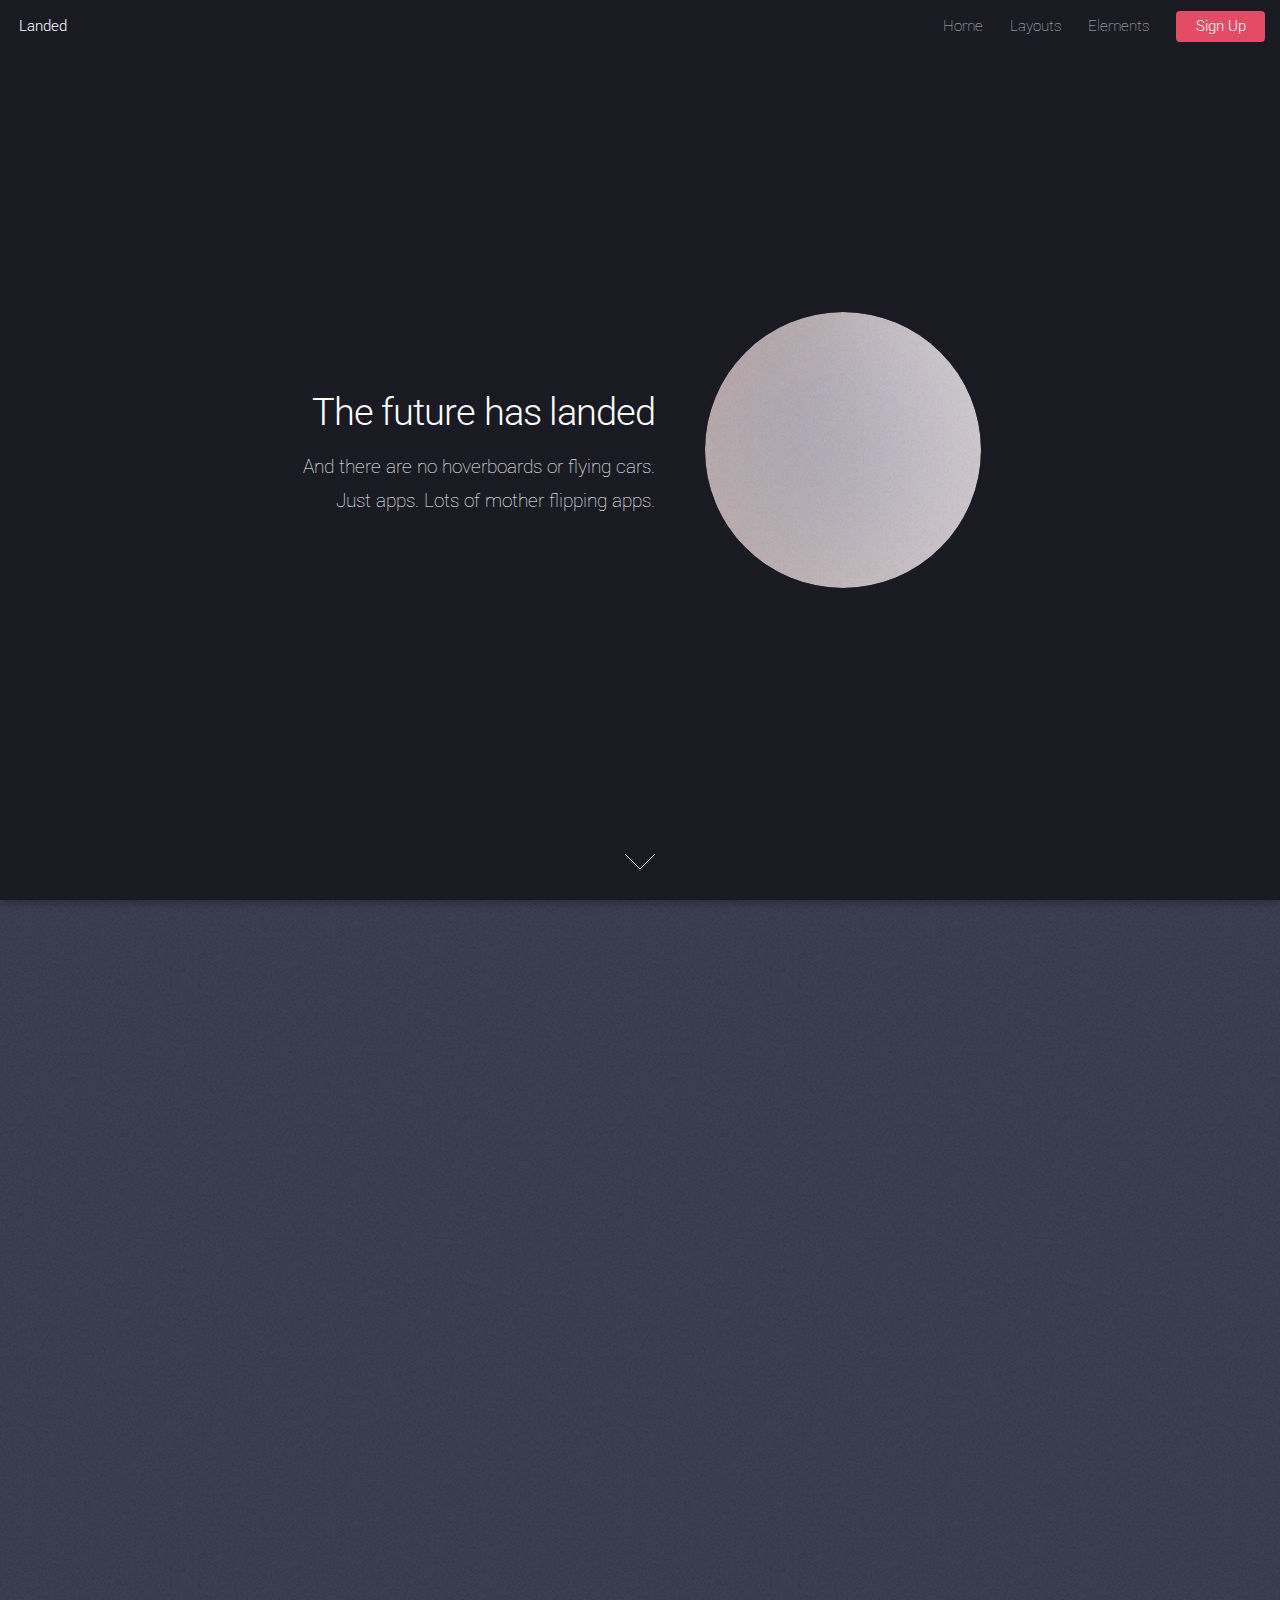
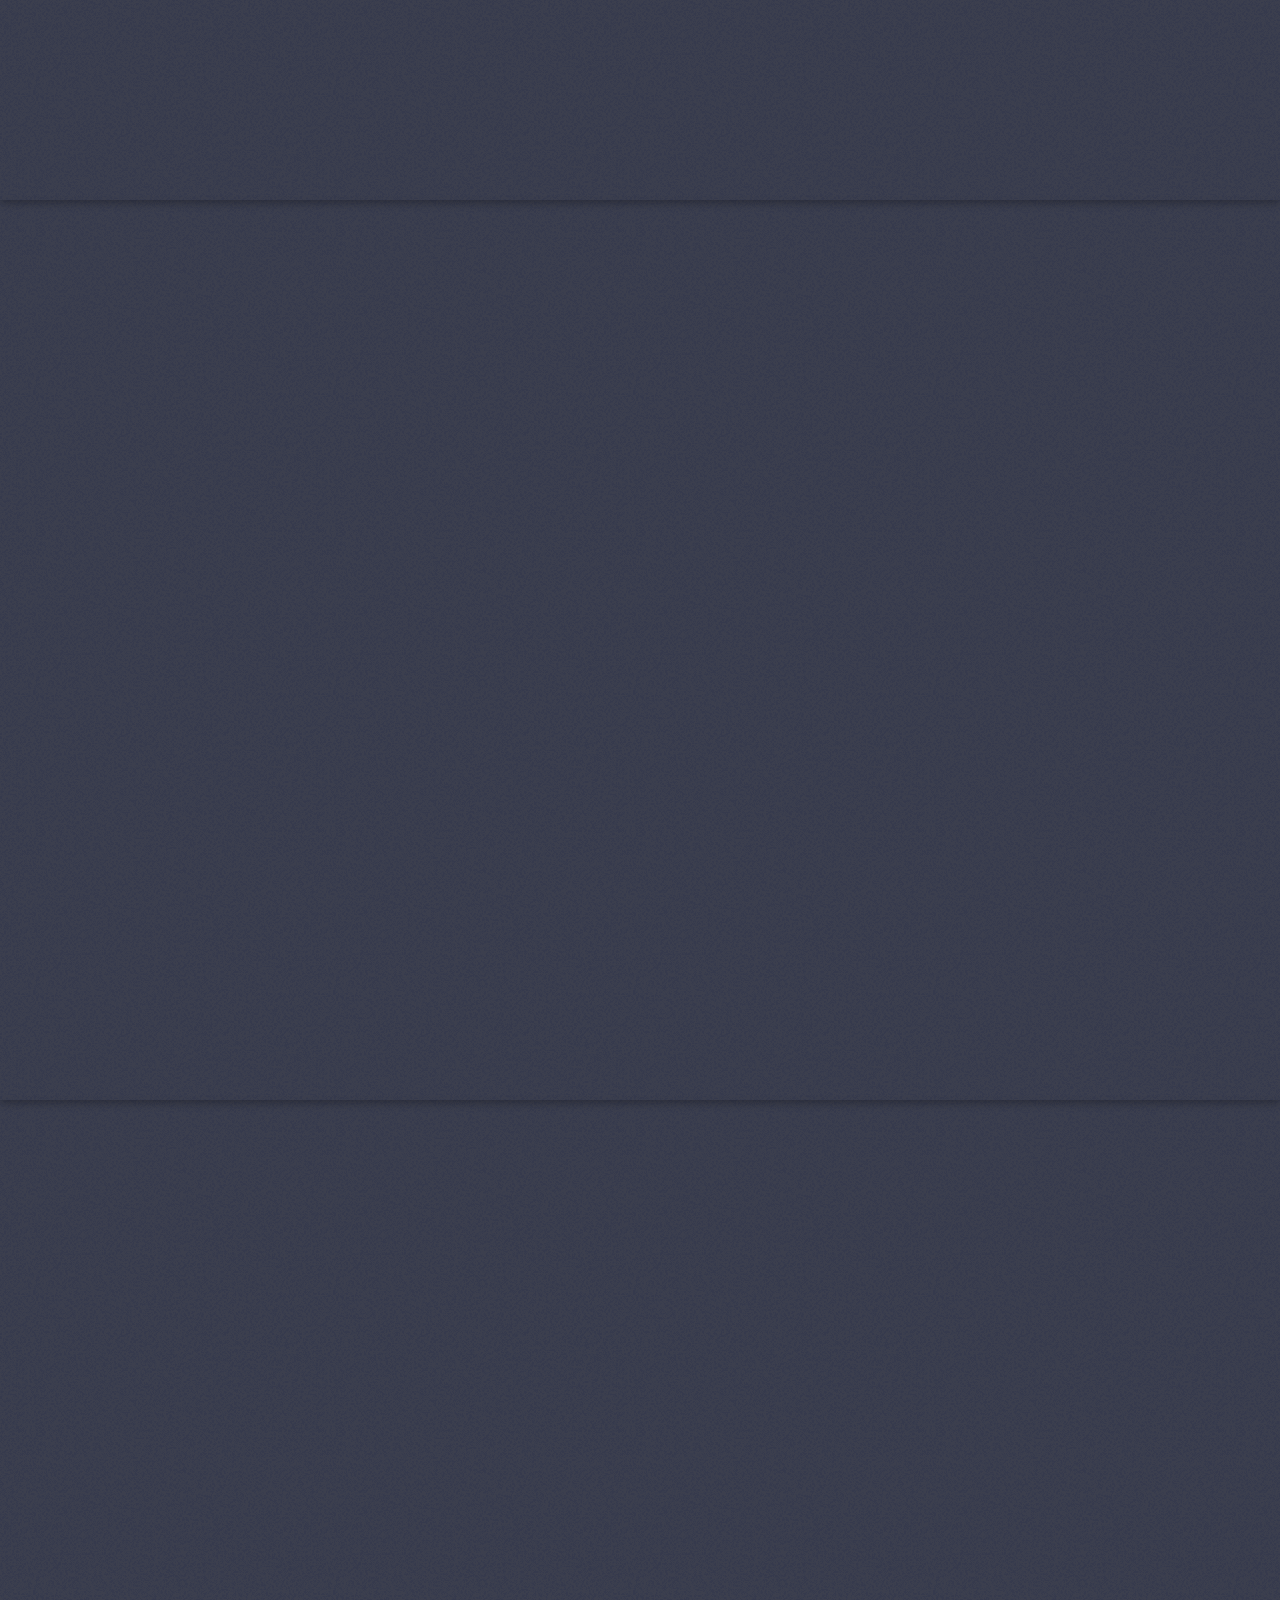
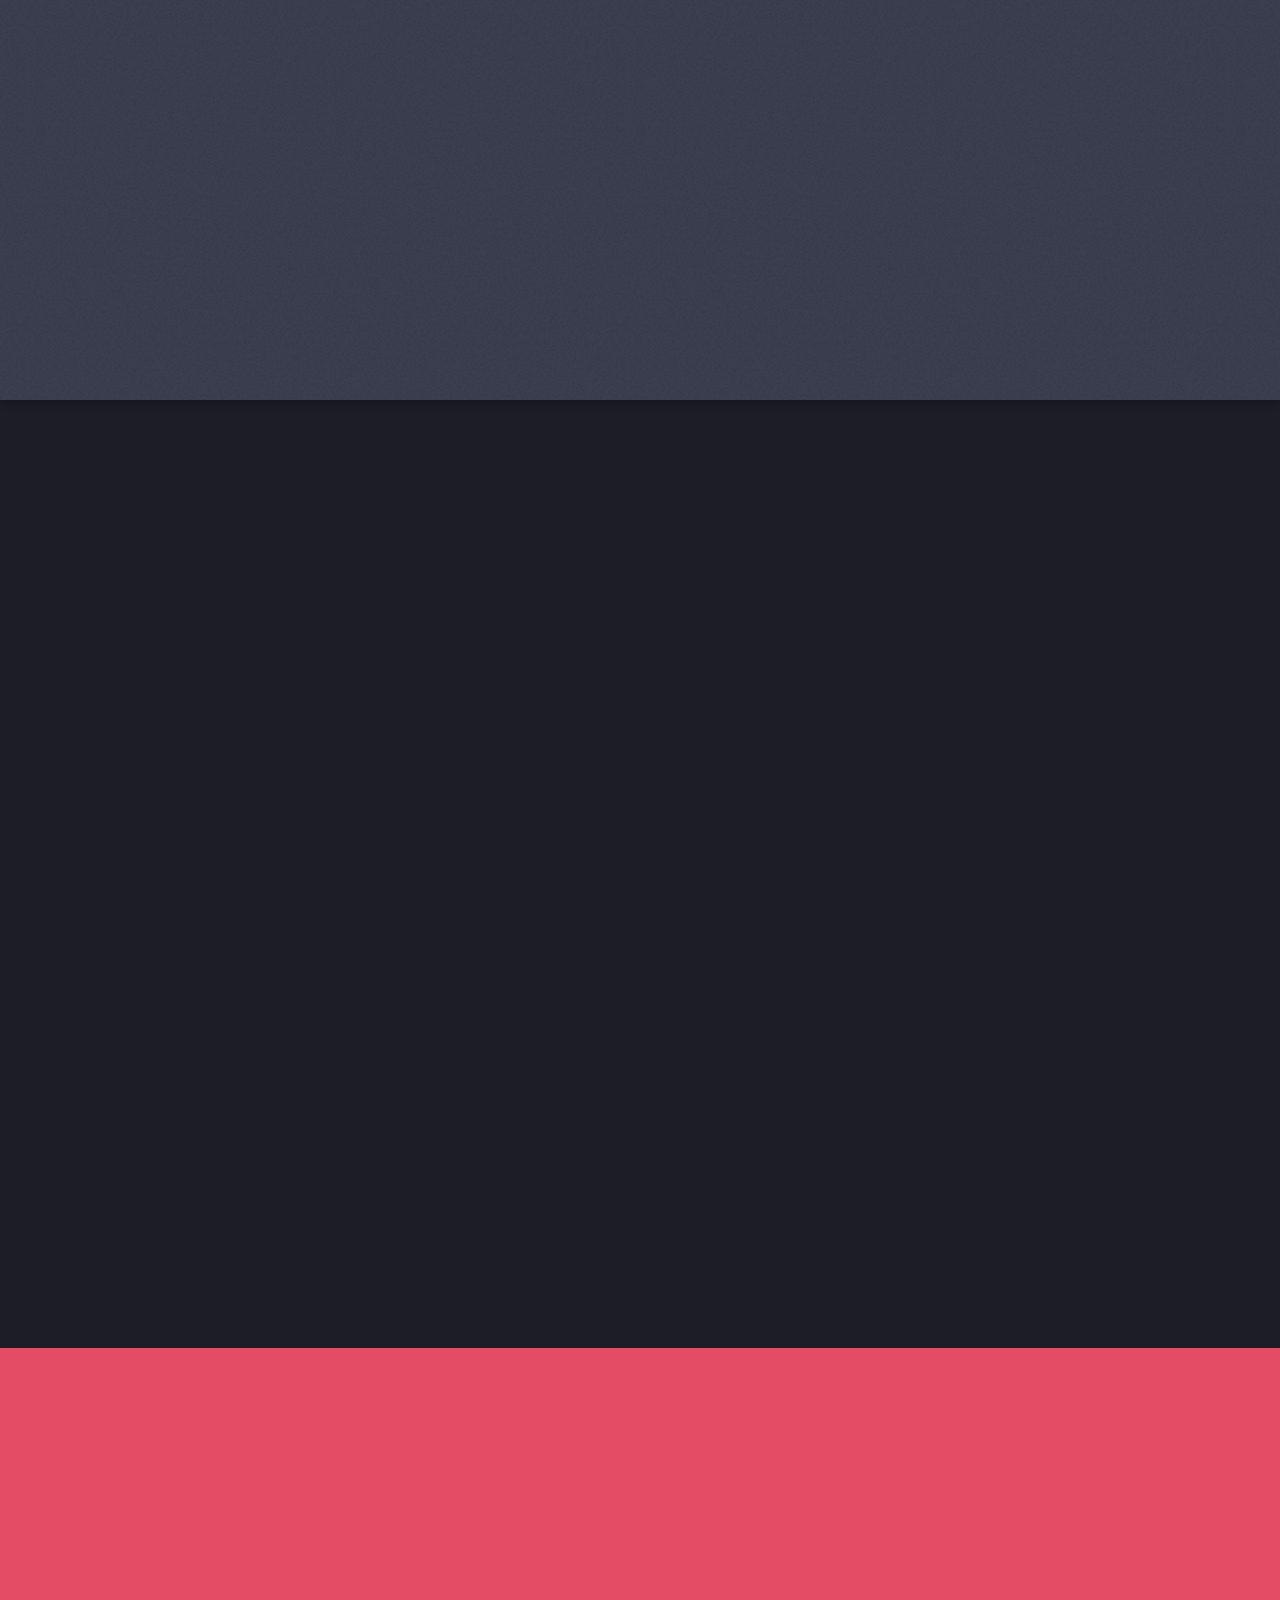
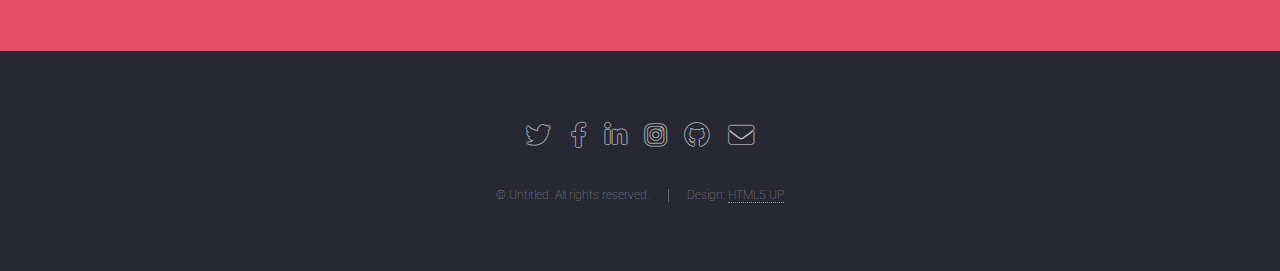
<file: index.html>
<!DOCTYPE HTML>
<!--
	Landed by HTML5 UP
	html5up.net | @ajlkn
	Free for personal and commercial use under the CCA 3.0 license (html5up.net/license)
-->
<html>
	<head>
		<title>Landed by HTML5 UP</title>
		<meta charset="utf-8" />
		<meta name="viewport" content="width=device-width, initial-scale=1, user-scalable=no" />
		<link rel="stylesheet" href="assets/css/main.css" />
		<noscript><link rel="stylesheet" href="assets/css/noscript.css" /></noscript>
	</head>
	<body class="is-preload landing">
		<div id="page-wrapper">

			<!-- Header -->
				<header id="header">
					<h1 id="logo"><a href="index.html">Landed</a></h1>
					<nav id="nav">
						<ul>
							<li><a href="index.html">Home</a></li>
							<li>
								<a href="#">Layouts</a>
								<ul>
									<li><a href="left-sidebar.html">Left Sidebar</a></li>
									<li><a href="right-sidebar.html">Right Sidebar</a></li>
									<li><a href="no-sidebar.html">No Sidebar</a></li>
									<li>
										<a href="#">Submenu</a>
										<ul>
											<li><a href="#">Option 1</a></li>
											<li><a href="#">Option 2</a></li>
											<li><a href="#">Option 3</a></li>
											<li><a href="#">Option 4</a></li>
										</ul>
									</li>
								</ul>
							</li>
							<li><a href="elements.html">Elements</a></li>
							<li><a href="#" class="button primary">Sign Up</a></li>
						</ul>
					</nav>
				</header>

			<!-- Banner -->
				<section id="banner">
					<div class="content">
						<header>
							<h2>The future has landed</h2>
							<p>And there are no hoverboards or flying cars.<br />
							Just apps. Lots of mother flipping apps.</p>
						</header>
						<span class="image"><img src="images/pic01.jpg" alt="" /></span>
					</div>
					<a href="#one" class="goto-next scrolly">Next</a>
				</section>

			<!-- One -->
				<section id="one" class="spotlight style1 bottom">
					<span class="image fit main"><img src="images/pic02.jpg" alt="" /></span>
					<div class="content">
						<div class="container">
							<div class="row">
								<div class="col-4 col-12-medium">
									<header>
										<h2>Odio faucibus ipsum integer consequat</h2>
										<p>Nascetur eu nibh vestibulum amet gravida nascetur praesent</p>
									</header>
								</div>
								<div class="col-4 col-12-medium">
									<p>Feugiat accumsan lorem eu ac lorem amet sed accumsan donec.
									Blandit orci porttitor semper. Arcu phasellus tortor enim mi
									nisi praesent dolor adipiscing. Integer mi sed nascetur cep aliquet
									augue varius tempus lobortis porttitor accumsan consequat
									adipiscing lorem dolor.</p>
								</div>
								<div class="col-4 col-12-medium">
									<p>Morbi enim nascetur et placerat lorem sed iaculis neque ante
									adipiscing adipiscing metus massa. Blandit orci porttitor semper.
									Arcu phasellus tortor enim mi mi nisi praesent adipiscing. Integer
									mi sed nascetur cep aliquet augue varius tempus. Feugiat lorem
									ipsum dolor nullam.</p>
								</div>
							</div>
						</div>
					</div>
					<a href="#two" class="goto-next scrolly">Next</a>
				</section>

			<!-- Two -->
				<section id="two" class="spotlight style2 right">
					<span class="image fit main"><img src="images/pic03.jpg" alt="" /></span>
					<div class="content">
						<header>
							<h2>Interdum amet non magna accumsan</h2>
							<p>Nunc commodo accumsan eget id nisi eu col volutpat magna</p>
						</header>
						<p>Feugiat accumsan lorem eu ac lorem amet ac arcu phasellus tortor enim mi mi nisi praesent adipiscing. Integer mi sed nascetur cep aliquet augue varius tempus lobortis porttitor lorem et accumsan consequat adipiscing lorem.</p>
						<ul class="actions">
							<li><a href="#" class="button">Learn More</a></li>
						</ul>
					</div>
					<a href="#three" class="goto-next scrolly">Next</a>
				</section>

			<!-- Three -->
				<section id="three" class="spotlight style3 left">
					<span class="image fit main bottom"><img src="images/pic04.jpg" alt="" /></span>
					<div class="content">
						<header>
							<h2>Interdum felis blandit praesent sed augue</h2>
							<p>Accumsan integer ultricies aliquam vel massa sapien phasellus</p>
						</header>
						<p>Feugiat accumsan lorem eu ac lorem amet ac arcu phasellus tortor enim mi mi nisi praesent adipiscing. Integer mi sed nascetur cep aliquet augue varius tempus lobortis porttitor lorem et accumsan consequat adipiscing lorem.</p>
						<ul class="actions">
							<li><a href="#" class="button">Learn More</a></li>
						</ul>
					</div>
					<a href="#four" class="goto-next scrolly">Next</a>
				</section>

			<!-- Four -->
				<section id="four" class="wrapper style1 special fade-up">
					<div class="container">
						<header class="major">
							<h2>Accumsan sed tempus adipiscing blandit</h2>
							<p>Iaculis ac volutpat vis non enim gravida nisi faucibus posuere arcu consequat</p>
						</header>
						<div class="box alt">
							<div class="row gtr-uniform">
								<section class="col-4 col-6-medium col-12-xsmall">
									<span class="icon solid alt major fa-chart-area"></span>
									<h3>Ipsum sed commodo</h3>
									<p>Feugiat accumsan lorem eu ac lorem amet accumsan donec. Blandit orci porttitor.</p>
								</section>
								<section class="col-4 col-6-medium col-12-xsmall">
									<span class="icon solid alt major fa-comment"></span>
									<h3>Eleifend lorem ornare</h3>
									<p>Feugiat accumsan lorem eu ac lorem amet accumsan donec. Blandit orci porttitor.</p>
								</section>
								<section class="col-4 col-6-medium col-12-xsmall">
									<span class="icon solid alt major fa-flask"></span>
									<h3>Cubilia cep lobortis</h3>
									<p>Feugiat accumsan lorem eu ac lorem amet accumsan donec. Blandit orci porttitor.</p>
								</section>
								<section class="col-4 col-6-medium col-12-xsmall">
									<span class="icon solid alt major fa-paper-plane"></span>
									<h3>Non semper interdum</h3>
									<p>Feugiat accumsan lorem eu ac lorem amet accumsan donec. Blandit orci porttitor.</p>
								</section>
								<section class="col-4 col-6-medium col-12-xsmall">
									<span class="icon solid alt major fa-file"></span>
									<h3>Odio laoreet accumsan</h3>
									<p>Feugiat accumsan lorem eu ac lorem amet accumsan donec. Blandit orci porttitor.</p>
								</section>
								<section class="col-4 col-6-medium col-12-xsmall">
									<span class="icon solid alt major fa-lock"></span>
									<h3>Massa arcu accumsan</h3>
									<p>Feugiat accumsan lorem eu ac lorem amet accumsan donec. Blandit orci porttitor.</p>
								</section>
							</div>
						</div>
						<footer class="major">
							<ul class="actions special">
								<li><a href="#" class="button">Magna sed feugiat</a></li>
							</ul>
						</footer>
					</div>
				</section>

			<!-- Five -->
				<section id="five" class="wrapper style2 special fade">
					<div class="container">
						<header>
							<h2>Magna faucibus lorem diam</h2>
							<p>Ante metus praesent faucibus ante integer id accumsan eleifend</p>
						</header>
						<form method="post" action="#" class="cta">
							<div class="row gtr-uniform gtr-50">
								<div class="col-8 col-12-xsmall"><input type="email" name="email" id="email" placeholder="Your Email Address" /></div>
								<div class="col-4 col-12-xsmall"><input type="submit" value="Get Started" class="fit primary" /></div>
							</div>
						</form>
					</div>
				</section>

			<!-- Footer -->
				<footer id="footer">
					<ul class="icons">
						<li><a href="#" class="icon brands alt fa-twitter"><span class="label">Twitter</span></a></li>
						<li><a href="#" class="icon brands alt fa-facebook-f"><span class="label">Facebook</span></a></li>
						<li><a href="#" class="icon brands alt fa-linkedin-in"><span class="label">LinkedIn</span></a></li>
						<li><a href="#" class="icon brands alt fa-instagram"><span class="label">Instagram</span></a></li>
						<li><a href="#" class="icon brands alt fa-github"><span class="label">GitHub</span></a></li>
						<li><a href="#" class="icon solid alt fa-envelope"><span class="label">Email</span></a></li>
					</ul>
					<ul class="copyright">
						<li>&copy; Untitled. All rights reserved.</li><li>Design: <a href="http://html5up.net">HTML5 UP</a></li>
					</ul>
				</footer>

		</div>

		<!-- Scripts -->
			<script src="assets/js/jquery.min.js"></script>
			<script src="assets/js/jquery.scrolly.min.js"></script>
			<script src="assets/js/jquery.dropotron.min.js"></script>
			<script src="assets/js/jquery.scrollex.min.js"></script>
			<script src="assets/js/browser.min.js"></script>
			<script src="assets/js/breakpoints.min.js"></script>
			<script src="assets/js/util.js"></script>
			<script src="assets/js/main.js"></script>

	</body>
</html>
</file>
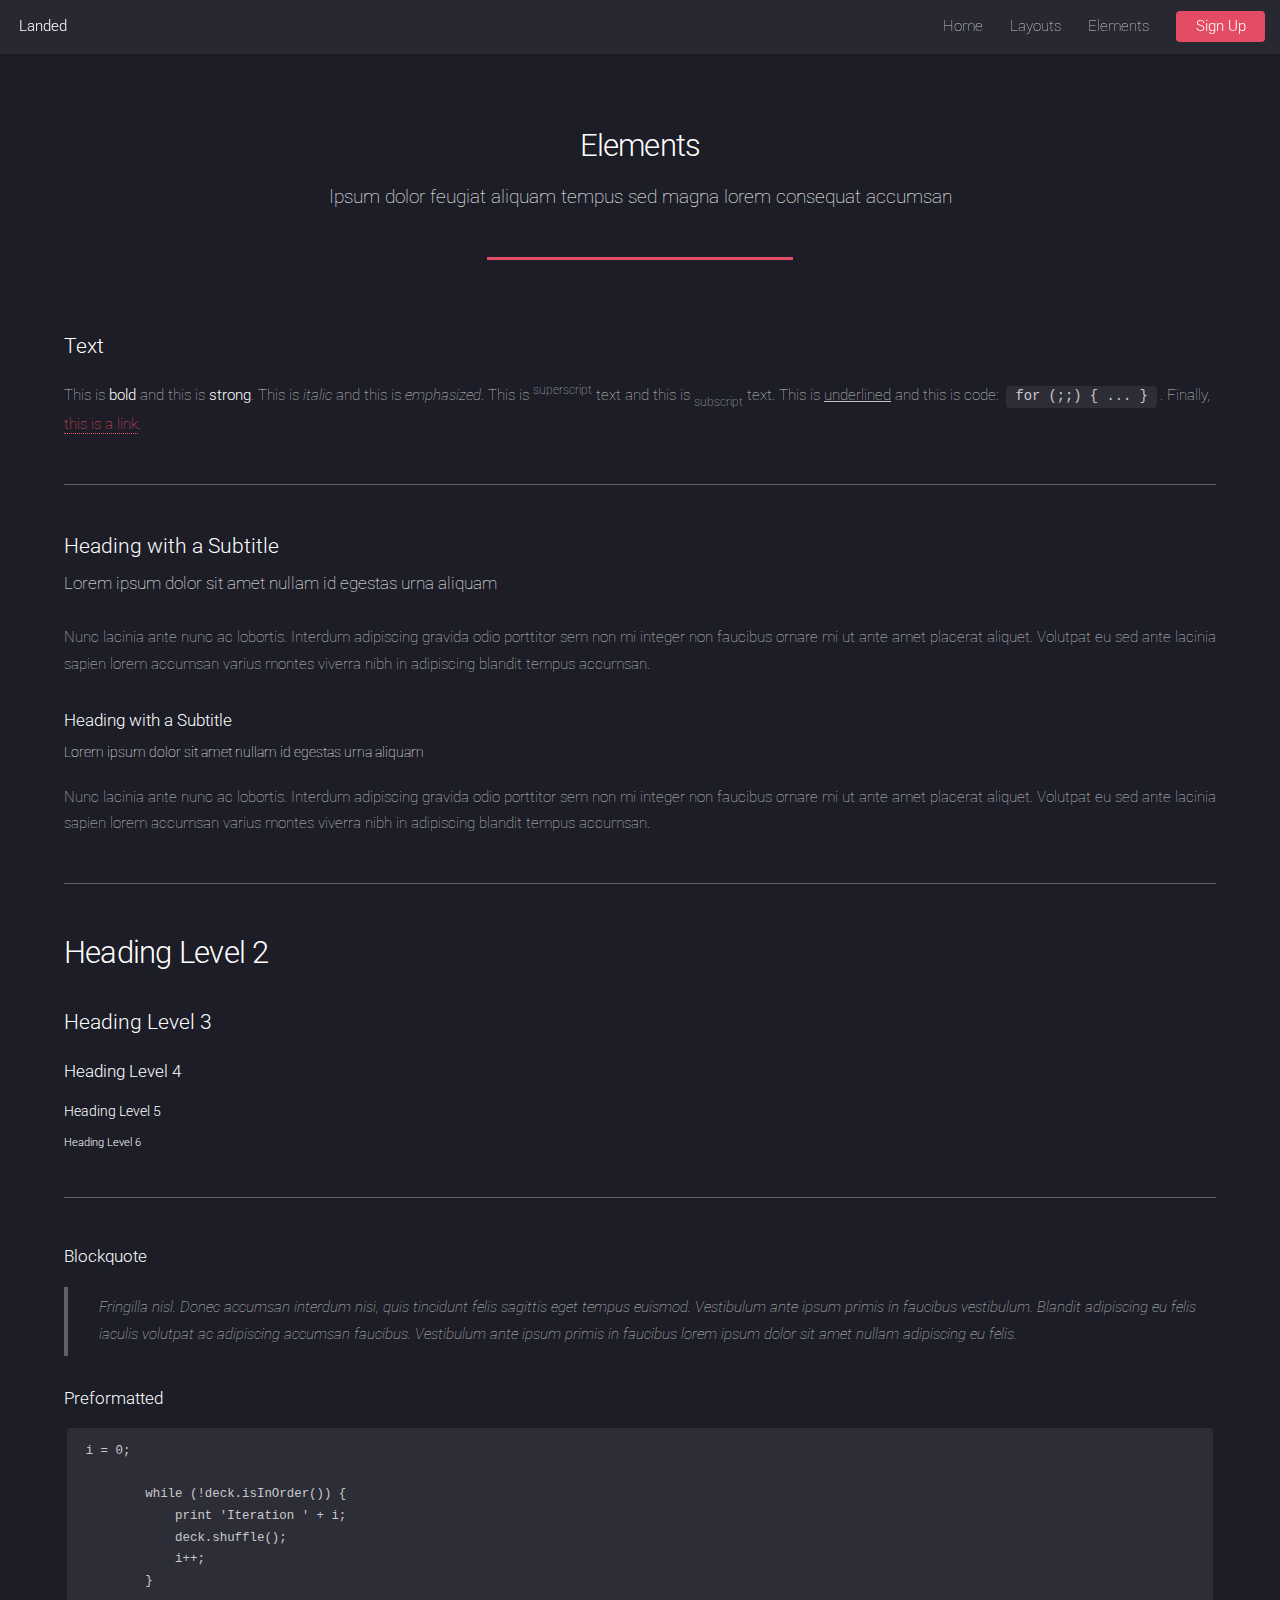
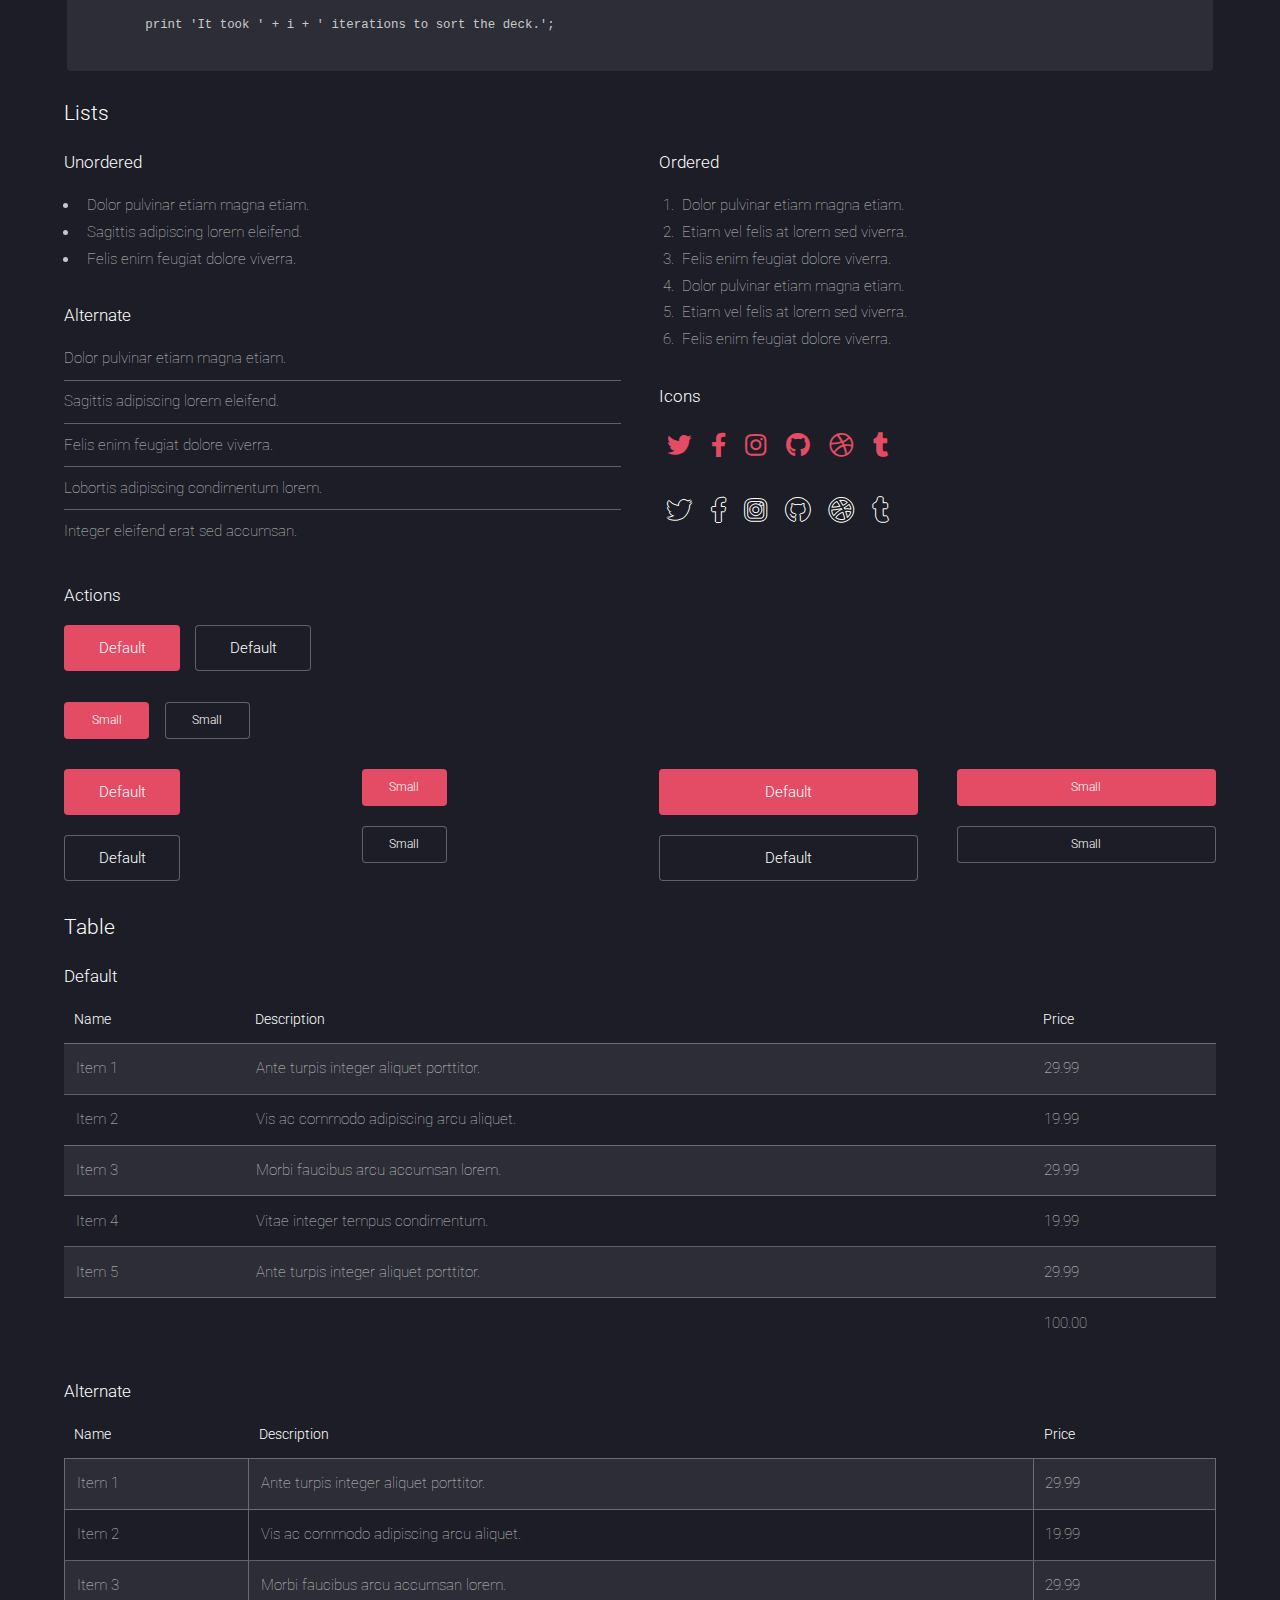
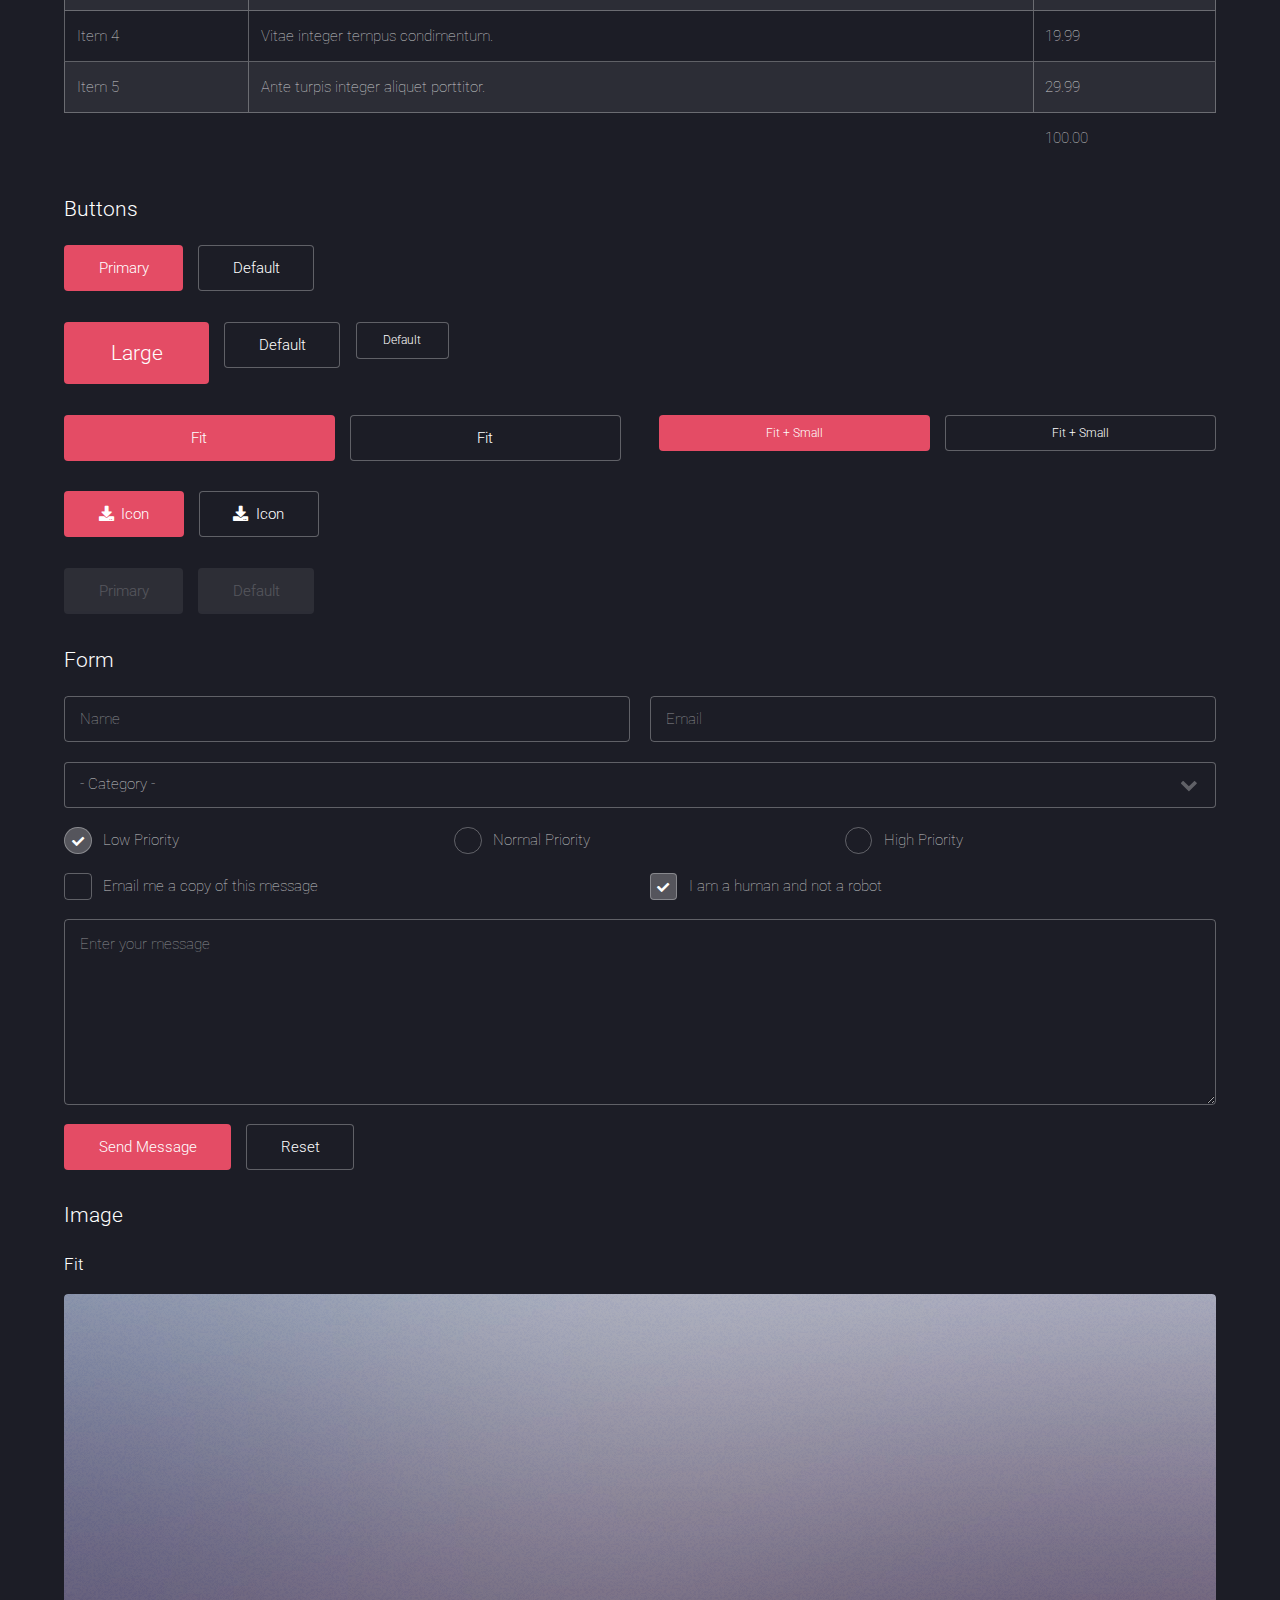
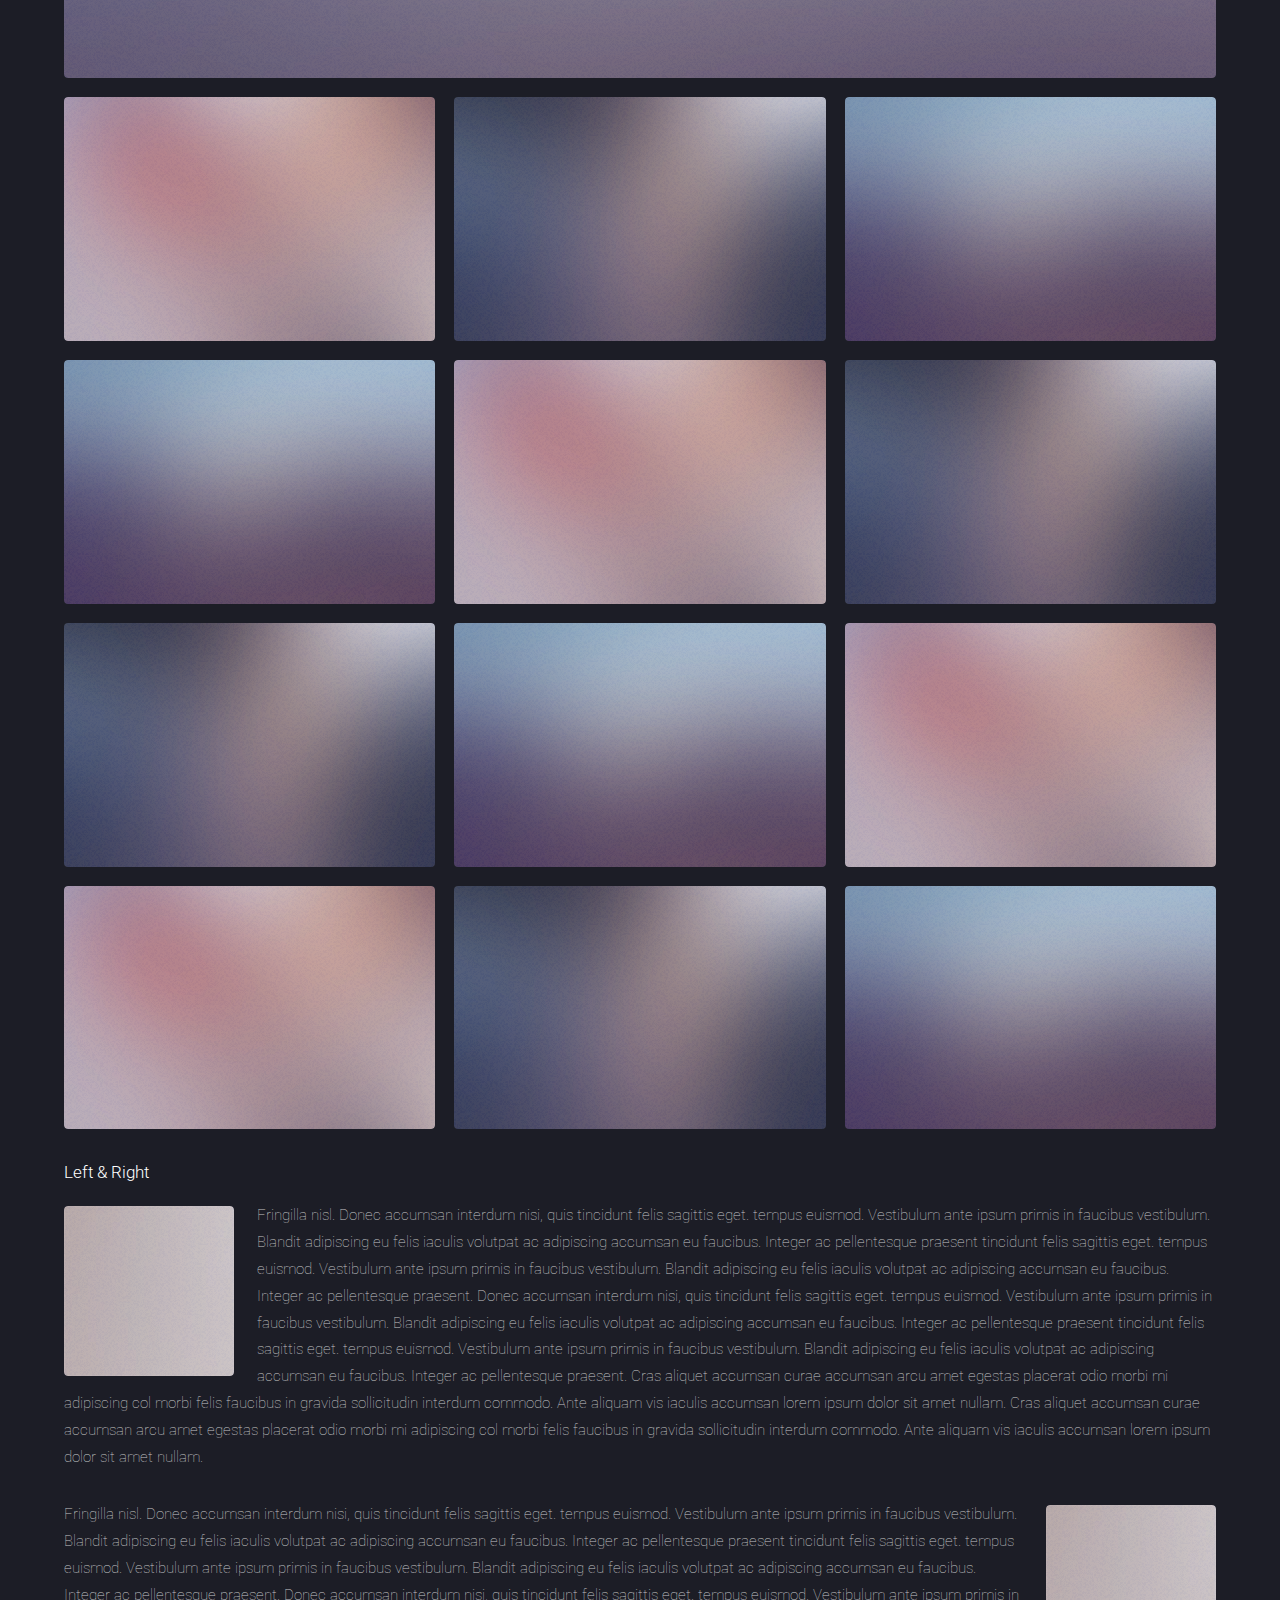
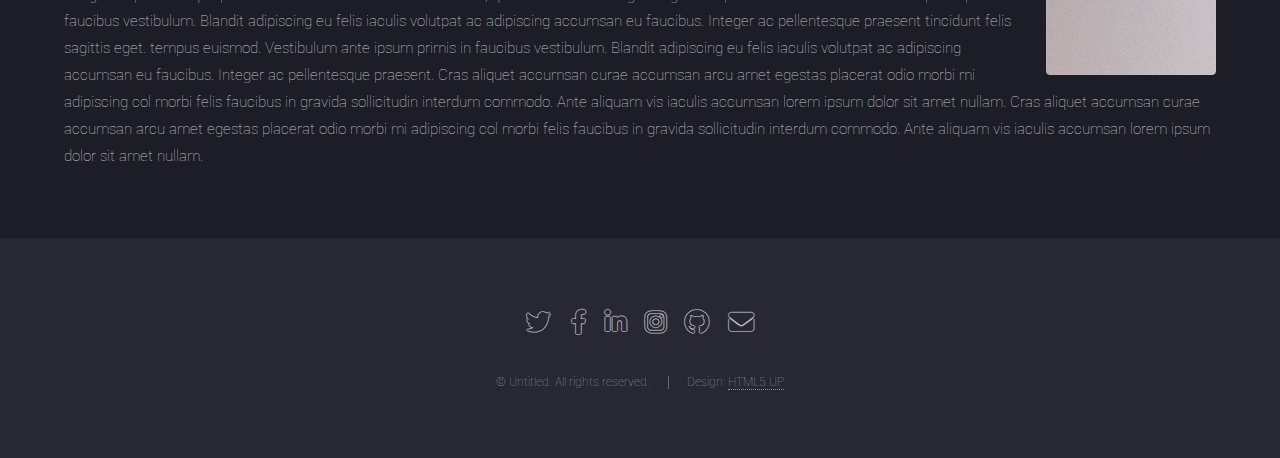
<file: elements.html>
<!DOCTYPE HTML>
<!--
	Landed by HTML5 UP
	html5up.net | @ajlkn
	Free for personal and commercial use under the CCA 3.0 license (html5up.net/license)
-->
<html>
	<head>
		<title>Elements - Landed by HTML5 UP</title>
		<meta charset="utf-8" />
		<meta name="viewport" content="width=device-width, initial-scale=1, user-scalable=no" />
		<link rel="stylesheet" href="assets/css/main.css" />
		<noscript><link rel="stylesheet" href="assets/css/noscript.css" /></noscript>
	</head>
	<body class="is-preload">
		<div id="page-wrapper">

			<!-- Header -->
				<header id="header">
					<h1 id="logo"><a href="index.html">Landed</a></h1>
					<nav id="nav">
						<ul>
							<li><a href="index.html">Home</a></li>
							<li>
								<a href="#">Layouts</a>
								<ul>
									<li><a href="left-sidebar.html">Left Sidebar</a></li>
									<li><a href="right-sidebar.html">Right Sidebar</a></li>
									<li><a href="no-sidebar.html">No Sidebar</a></li>
									<li>
										<a href="#">Submenu</a>
										<ul>
											<li><a href="#">Option 1</a></li>
											<li><a href="#">Option 2</a></li>
											<li><a href="#">Option 3</a></li>
											<li><a href="#">Option 4</a></li>
										</ul>
									</li>
								</ul>
							</li>
							<li><a href="elements.html">Elements</a></li>
							<li><a href="#" class="button primary">Sign Up</a></li>
						</ul>
					</nav>
				</header>

			<!-- Main -->
				<div id="main" class="wrapper style1">
					<div class="container">
						<header class="major">
							<h2>Elements</h2>
							<p>Ipsum dolor feugiat aliquam tempus sed magna lorem consequat accumsan</p>
						</header>

						<!-- Text -->
							<section>
								<h3>Text</h3>
								<p>This is <b>bold</b> and this is <strong>strong</strong>. This is <i>italic</i> and this is <em>emphasized</em>.
								This is <sup>superscript</sup> text and this is <sub>subscript</sub> text.
								This is <u>underlined</u> and this is code: <code>for (;;) { ... }</code>. Finally, <a href="#">this is a link</a>.</p>

								<hr />

								<header>
									<h3>Heading with a Subtitle</h3>
									<p>Lorem ipsum dolor sit amet nullam id egestas urna aliquam</p>
								</header>
								<p>Nunc lacinia ante nunc ac lobortis. Interdum adipiscing gravida odio porttitor sem non mi integer non faucibus ornare mi ut ante amet placerat aliquet. Volutpat eu sed ante lacinia sapien lorem accumsan varius montes viverra nibh in adipiscing blandit tempus accumsan.</p>
								<header>
									<h4>Heading with a Subtitle</h4>
									<p>Lorem ipsum dolor sit amet nullam id egestas urna aliquam</p>
								</header>
								<p>Nunc lacinia ante nunc ac lobortis. Interdum adipiscing gravida odio porttitor sem non mi integer non faucibus ornare mi ut ante amet placerat aliquet. Volutpat eu sed ante lacinia sapien lorem accumsan varius montes viverra nibh in adipiscing blandit tempus accumsan.</p>

								<hr />

								<h2>Heading Level 2</h2>
								<h3>Heading Level 3</h3>
								<h4>Heading Level 4</h4>
								<h5>Heading Level 5</h5>
								<h6>Heading Level 6</h6>

								<hr />

								<h4>Blockquote</h4>
								<blockquote>Fringilla nisl. Donec accumsan interdum nisi, quis tincidunt felis sagittis eget tempus euismod. Vestibulum ante ipsum primis in faucibus vestibulum. Blandit adipiscing eu felis iaculis volutpat ac adipiscing accumsan faucibus. Vestibulum ante ipsum primis in faucibus lorem ipsum dolor sit amet nullam adipiscing eu felis.</blockquote>

								<h4>Preformatted</h4>
								<pre><code>i = 0;

	while (!deck.isInOrder()) {
	    print 'Iteration ' + i;
	    deck.shuffle();
	    i++;
	}

	print 'It took ' + i + ' iterations to sort the deck.';
	</code></pre>
							</section>

						<!-- Lists -->
							<section>
								<h3>Lists</h3>
								<div class="row">
									<div class="col-6 col-12-xsmall">

										<h4>Unordered</h4>
										<ul>
											<li>Dolor pulvinar etiam magna etiam.</li>
											<li>Sagittis adipiscing lorem eleifend.</li>
											<li>Felis enim feugiat dolore viverra.</li>
										</ul>

										<h4>Alternate</h4>
										<ul class="alt">
											<li>Dolor pulvinar etiam magna etiam.</li>
											<li>Sagittis adipiscing lorem eleifend.</li>
											<li>Felis enim feugiat dolore viverra.</li>
											<li>Lobortis adipiscing condimentum lorem.</li>
											<li>Integer eleifend erat sed accumsan.</li>
										</ul>

									</div>
									<div class="col-6 col-12-xsmall">

										<h4>Ordered</h4>
										<ol>
											<li>Dolor pulvinar etiam magna etiam.</li>
											<li>Etiam vel felis at lorem sed viverra.</li>
											<li>Felis enim feugiat dolore viverra.</li>
											<li>Dolor pulvinar etiam magna etiam.</li>
											<li>Etiam vel felis at lorem sed viverra.</li>
											<li>Felis enim feugiat dolore viverra.</li>
										</ol>

										<h4>Icons</h4>
										<ul class="icons">
											<li><a href="#" class="icon brands fa-twitter"><span class="label">Twitter</span></a></li>
											<li><a href="#" class="icon brands fa-facebook-f"><span class="label">Facebook</span></a></li>
											<li><a href="#" class="icon brands fa-instagram"><span class="label">Instagram</span></a></li>
											<li><a href="#" class="icon brands fa-github"><span class="label">Github</span></a></li>
											<li><a href="#" class="icon brands fa-dribbble"><span class="label">Dribbble</span></a></li>
											<li><a href="#" class="icon brands fa-tumblr"><span class="label">Tumblr</span></a></li>
										</ul>
										<ul class="icons">
											<li><a href="#" class="icon brands alt fa-twitter"><span class="label">Twitter</span></a></li>
											<li><a href="#" class="icon brands alt fa-facebook-f"><span class="label">Facebook</span></a></li>
											<li><a href="#" class="icon brands alt fa-instagram"><span class="label">Instagram</span></a></li>
											<li><a href="#" class="icon brands alt fa-github"><span class="label">Github</span></a></li>
											<li><a href="#" class="icon brands alt fa-dribbble"><span class="label">Dribbble</span></a></li>
											<li><a href="#" class="icon brands alt fa-tumblr"><span class="label">Tumblr</span></a></li>
										</ul>

									</div>
								</div>

								<h4>Actions</h4>
								<ul class="actions">
									<li><a href="#" class="button primary">Default</a></li>
									<li><a href="#" class="button">Default</a></li>
								</ul>
								<ul class="actions small">
									<li><a href="#" class="button primary small">Small</a></li>
									<li><a href="#" class="button small">Small</a></li>
								</ul>
								<div class="row">
									<div class="col-3 col-6-medium col-12-xsmall">
										<ul class="actions stacked">
											<li><a href="#" class="button primary">Default</a></li>
											<li><a href="#" class="button">Default</a></li>
										</ul>
									</div>
									<div class="col-3 col-6-medium col-12-xsmall">
										<ul class="actions stacked">
											<li><a href="#" class="button primary small">Small</a></li>
											<li><a href="#" class="button small">Small</a></li>
										</ul>
									</div>
									<div class="col-3 col-6-medium col-12-xsmall">
										<ul class="actions stacked">
											<li><a href="#" class="button primary fit">Default</a></li>
											<li><a href="#" class="button fit">Default</a></li>
										</ul>
									</div>
									<div class="col-3 col-6-medium col-12-xsmall">
										<ul class="actions stacked">
											<li><a href="#" class="button primary small fit">Small</a></li>
											<li><a href="#" class="button small fit">Small</a></li>
										</ul>
									</div>
								</div>
							</section>

						<!-- Table -->
							<section>
								<h3>Table</h3>
								<h4>Default</h4>
								<div class="table-wrapper">
									<table>
										<thead>
											<tr>
												<th>Name</th>
												<th>Description</th>
												<th>Price</th>
											</tr>
										</thead>
										<tbody>
											<tr>
												<td>Item 1</td>
												<td>Ante turpis integer aliquet porttitor.</td>
												<td>29.99</td>
											</tr>
											<tr>
												<td>Item 2</td>
												<td>Vis ac commodo adipiscing arcu aliquet.</td>
												<td>19.99</td>
											</tr>
											<tr>
												<td>Item 3</td>
												<td> Morbi faucibus arcu accumsan lorem.</td>
												<td>29.99</td>
											</tr>
											<tr>
												<td>Item 4</td>
												<td>Vitae integer tempus condimentum.</td>
												<td>19.99</td>
											</tr>
											<tr>
												<td>Item 5</td>
												<td>Ante turpis integer aliquet porttitor.</td>
												<td>29.99</td>
											</tr>
										</tbody>
										<tfoot>
											<tr>
												<td colspan="2"></td>
												<td>100.00</td>
											</tr>
										</tfoot>
									</table>
								</div>
								<h4>Alternate</h4>
								<div class="table-wrapper">
									<table class="alt">
										<thead>
											<tr>
												<th>Name</th>
												<th>Description</th>
												<th>Price</th>
											</tr>
										</thead>
										<tbody>
											<tr>
												<td>Item 1</td>
												<td>Ante turpis integer aliquet porttitor.</td>
												<td>29.99</td>
											</tr>
											<tr>
												<td>Item 2</td>
												<td>Vis ac commodo adipiscing arcu aliquet.</td>
												<td>19.99</td>
											</tr>
											<tr>
												<td>Item 3</td>
												<td> Morbi faucibus arcu accumsan lorem.</td>
												<td>29.99</td>
											</tr>
											<tr>
												<td>Item 4</td>
												<td>Vitae integer tempus condimentum.</td>
												<td>19.99</td>
											</tr>
											<tr>
												<td>Item 5</td>
												<td>Ante turpis integer aliquet porttitor.</td>
												<td>29.99</td>
											</tr>
										</tbody>
										<tfoot>
											<tr>
												<td colspan="2"></td>
												<td>100.00</td>
											</tr>
										</tfoot>
									</table>
								</div>
							</section>

						<!-- Buttons -->
							<section>
								<h3>Buttons</h3>
								<ul class="actions">
									<li><a href="#" class="button primary">Primary</a></li>
									<li><a href="#" class="button">Default</a></li>
								</ul>
								<ul class="actions">
									<li><a href="#" class="button primary large">Large</a></li>
									<li><a href="#" class="button">Default</a></li>
									<li><a href="#" class="button small">Default</a></li>
								</ul>
								<div class="row">
									<div class="col-6 col-12-xsmall">
										<ul class="actions fit">
											<li><a href="#" class="button primary fit">Fit</a></li>
											<li><a href="#" class="button fit">Fit</a></li>
										</ul>
									</div>
									<div class="col-6 col-12-xsmall">
										<ul class="actions fit small">
											<li><a href="#" class="button primary fit small">Fit + Small</a></li>
											<li><a href="#" class="button fit small">Fit + Small</a></li>
										</ul>
									</div>
								</div>
								<ul class="actions">
									<li><a href="#" class="button primary icon solid fa-download">Icon</a></li>
									<li><a href="#" class="button icon solid fa-download">Icon</a></li>
								</ul>
								<ul class="actions">
									<li><span class="button primary disabled">Primary</span></li>
									<li><span class="button disabled">Default</span></li>
								</ul>
							</section>

						<!-- Form -->
							<section>
								<h3>Form</h3>
								<form method="post" action="#">
									<div class="row gtr-uniform gtr-50">
										<div class="col-6 col-12-xsmall">
											<input type="text" name="name" id="name" value="" placeholder="Name" />
										</div>
										<div class="col-6 col-12-xsmall">
											<input type="email" name="email" id="email" value="" placeholder="Email" />
										</div>
										<div class="col-12">
											<select name="category" id="category">
												<option value="">- Category -</option>
												<option value="1">Manufacturing</option>
												<option value="1">Shipping</option>
												<option value="1">Administration</option>
												<option value="1">Human Resources</option>
											</select>
										</div>
										<div class="col-4 col-12-medium">
											<input type="radio" id="priority-low" name="priority" checked>
											<label for="priority-low">Low Priority</label>
										</div>
										<div class="col-4 col-12-medium">
											<input type="radio" id="priority-normal" name="priority">
											<label for="priority-normal">Normal Priority</label>
										</div>
										<div class="col-4 col-12-medium">
											<input type="radio" id="priority-high" name="priority">
											<label for="priority-high">High Priority</label>
										</div>
										<div class="col-6 col-12-medium">
											<input type="checkbox" id="copy" name="copy">
											<label for="copy">Email me a copy of this message</label>
										</div>
										<div class="col-6 col-12-medium">
											<input type="checkbox" id="human" name="human" checked>
											<label for="human">I am a human and not a robot</label>
										</div>
										<div class="col-12">
											<textarea name="message" id="message" placeholder="Enter your message" rows="6"></textarea>
										</div>
										<div class="col-12">
											<ul class="actions">
												<li><input type="submit" value="Send Message" class="primary" /></li>
												<li><input type="reset" value="Reset" /></li>
											</ul>
										</div>
									</div>
								</form>
							</section>

						<!-- Image -->
							<section>
								<h3>Image</h3>
								<h4>Fit</h4>
								<div class="box alt">
									<div class="row gtr-50 gtr-uniform">
										<div class="col-12"><span class="image fit"><img src="images/pic07.jpg" alt="" /></span></div>
										<div class="col-4 col-6-xsmall"><span class="image fit"><img src="images/pic02.jpg" alt="" /></span></div>
										<div class="col-4 col-6-xsmall"><span class="image fit"><img src="images/pic03.jpg" alt="" /></span></div>
										<div class="col-4 col-6-xsmall"><span class="image fit"><img src="images/pic04.jpg" alt="" /></span></div>
										<div class="col-4 col-6-xsmall"><span class="image fit"><img src="images/pic04.jpg" alt="" /></span></div>
										<div class="col-4 col-6-xsmall"><span class="image fit"><img src="images/pic02.jpg" alt="" /></span></div>
										<div class="col-4 col-6-xsmall"><span class="image fit"><img src="images/pic03.jpg" alt="" /></span></div>
										<div class="col-4 col-6-xsmall"><span class="image fit"><img src="images/pic03.jpg" alt="" /></span></div>
										<div class="col-4 col-6-xsmall"><span class="image fit"><img src="images/pic04.jpg" alt="" /></span></div>
										<div class="col-4 col-6-xsmall"><span class="image fit"><img src="images/pic02.jpg" alt="" /></span></div>
										<div class="col-4 col-6-xsmall"><span class="image fit"><img src="images/pic02.jpg" alt="" /></span></div>
										<div class="col-4 col-6-xsmall"><span class="image fit"><img src="images/pic03.jpg" alt="" /></span></div>
										<div class="col-4 col-6-xsmall"><span class="image fit"><img src="images/pic04.jpg" alt="" /></span></div>
									</div>
								</div>

								<h4>Left &amp; Right</h4>
								<p><span class="image left"><img src="images/pic08.jpg" alt="" /></span>Fringilla nisl. Donec accumsan interdum nisi, quis tincidunt felis sagittis eget. tempus euismod. Vestibulum ante ipsum primis in faucibus vestibulum. Blandit adipiscing eu felis iaculis volutpat ac adipiscing accumsan eu faucibus. Integer ac pellentesque praesent tincidunt felis sagittis eget. tempus euismod. Vestibulum ante ipsum primis in faucibus vestibulum. Blandit adipiscing eu felis iaculis volutpat ac adipiscing accumsan eu faucibus. Integer ac pellentesque praesent. Donec accumsan interdum nisi, quis tincidunt felis sagittis eget. tempus euismod. Vestibulum ante ipsum primis in faucibus vestibulum. Blandit adipiscing eu felis iaculis volutpat ac adipiscing accumsan eu faucibus. Integer ac pellentesque praesent tincidunt felis sagittis eget. tempus euismod. Vestibulum ante ipsum primis in faucibus vestibulum. Blandit adipiscing eu felis iaculis volutpat ac adipiscing accumsan eu faucibus. Integer ac pellentesque praesent. Cras aliquet accumsan curae accumsan arcu amet egestas placerat odio morbi mi adipiscing col morbi felis faucibus in gravida sollicitudin interdum commodo. Ante aliquam vis iaculis accumsan lorem ipsum dolor sit amet nullam. Cras aliquet accumsan curae accumsan arcu amet egestas placerat odio morbi mi adipiscing col morbi felis faucibus in gravida sollicitudin interdum commodo. Ante aliquam vis iaculis accumsan lorem ipsum dolor sit amet nullam.</p>
								<p><span class="image right"><img src="images/pic08.jpg" alt="" /></span>Fringilla nisl. Donec accumsan interdum nisi, quis tincidunt felis sagittis eget. tempus euismod. Vestibulum ante ipsum primis in faucibus vestibulum. Blandit adipiscing eu felis iaculis volutpat ac adipiscing accumsan eu faucibus. Integer ac pellentesque praesent tincidunt felis sagittis eget. tempus euismod. Vestibulum ante ipsum primis in faucibus vestibulum. Blandit adipiscing eu felis iaculis volutpat ac adipiscing accumsan eu faucibus. Integer ac pellentesque praesent. Donec accumsan interdum nisi, quis tincidunt felis sagittis eget. tempus euismod. Vestibulum ante ipsum primis in faucibus vestibulum. Blandit adipiscing eu felis iaculis volutpat ac adipiscing accumsan eu faucibus. Integer ac pellentesque praesent tincidunt felis sagittis eget. tempus euismod. Vestibulum ante ipsum primis in faucibus vestibulum. Blandit adipiscing eu felis iaculis volutpat ac adipiscing accumsan eu faucibus. Integer ac pellentesque praesent. Cras aliquet accumsan curae accumsan arcu amet egestas placerat odio morbi mi adipiscing col morbi felis faucibus in gravida sollicitudin interdum commodo. Ante aliquam vis iaculis accumsan lorem ipsum dolor sit amet nullam. Cras aliquet accumsan curae accumsan arcu amet egestas placerat odio morbi mi adipiscing col morbi felis faucibus in gravida sollicitudin interdum commodo. Ante aliquam vis iaculis accumsan lorem ipsum dolor sit amet nullam.</p>
							</section>

					</div>
				</div>

			<!-- Footer -->
				<footer id="footer">
					<ul class="icons">
						<li><a href="#" class="icon brands alt fa-twitter"><span class="label">Twitter</span></a></li>
						<li><a href="#" class="icon brands alt fa-facebook-f"><span class="label">Facebook</span></a></li>
						<li><a href="#" class="icon brands alt fa-linkedin-in"><span class="label">LinkedIn</span></a></li>
						<li><a href="#" class="icon brands alt fa-instagram"><span class="label">Instagram</span></a></li>
						<li><a href="#" class="icon brands alt fa-github"><span class="label">GitHub</span></a></li>
						<li><a href="#" class="icon solid alt fa-envelope"><span class="label">Email</span></a></li>
					</ul>
					<ul class="copyright">
						<li>&copy; Untitled. All rights reserved.</li><li>Design: <a href="http://html5up.net">HTML5 UP</a></li>
					</ul>
				</footer>

		</div>

		<!-- Scripts -->
			<script src="assets/js/jquery.min.js"></script>
			<script src="assets/js/jquery.scrolly.min.js"></script>
			<script src="assets/js/jquery.dropotron.min.js"></script>
			<script src="assets/js/jquery.scrollex.min.js"></script>
			<script src="assets/js/browser.min.js"></script>
			<script src="assets/js/breakpoints.min.js"></script>
			<script src="assets/js/util.js"></script>
			<script src="assets/js/main.js"></script>

	</body>
</html>
</file>
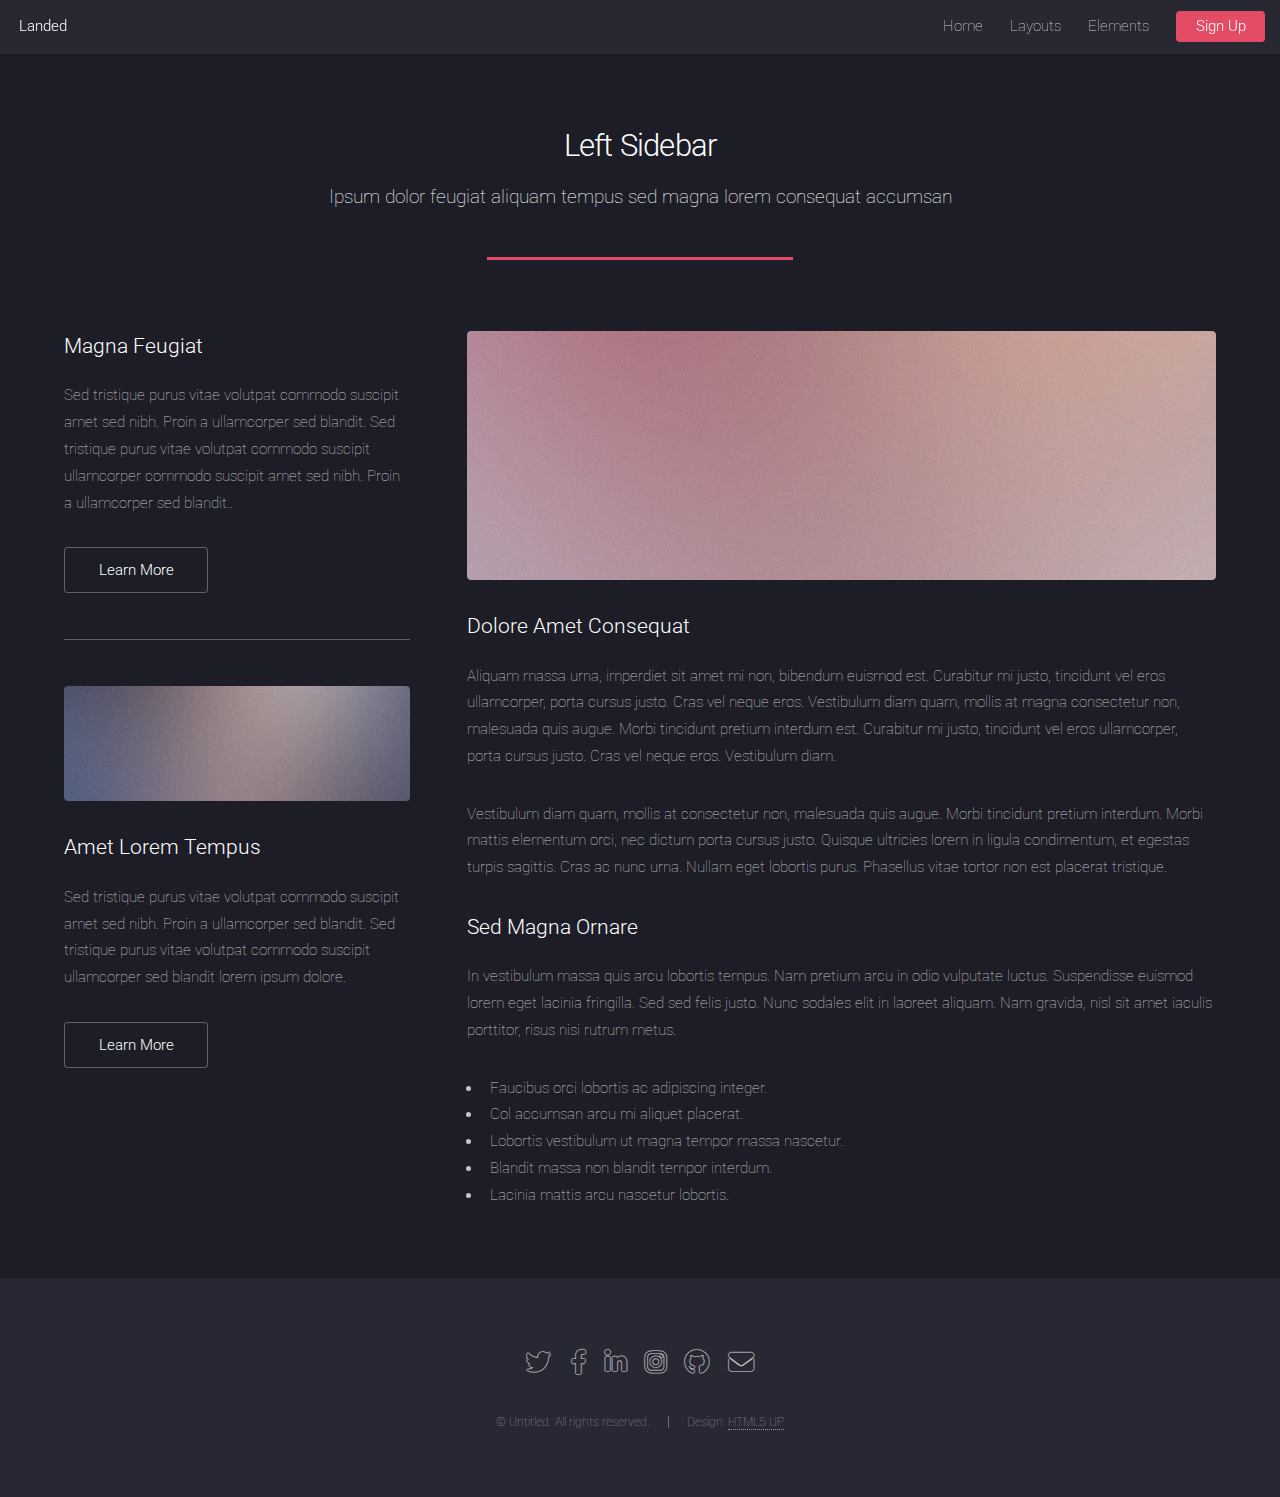
<file: left-sidebar.html>
<!DOCTYPE HTML>
<!--
	Landed by HTML5 UP
	html5up.net | @ajlkn
	Free for personal and commercial use under the CCA 3.0 license (html5up.net/license)
-->
<html>
	<head>
		<title>Left Sidebar - Landed by HTML5 UP</title>
		<meta charset="utf-8" />
		<meta name="viewport" content="width=device-width, initial-scale=1, user-scalable=no" />
		<link rel="stylesheet" href="assets/css/main.css" />
		<noscript><link rel="stylesheet" href="assets/css/noscript.css" /></noscript>
	</head>
	<body class="is-preload">
		<div id="page-wrapper">

			<!-- Header -->
				<header id="header">
					<h1 id="logo"><a href="index.html">Landed</a></h1>
					<nav id="nav">
						<ul>
							<li><a href="index.html">Home</a></li>
							<li>
								<a href="#">Layouts</a>
								<ul>
									<li><a href="left-sidebar.html">Left Sidebar</a></li>
									<li><a href="right-sidebar.html">Right Sidebar</a></li>
									<li><a href="no-sidebar.html">No Sidebar</a></li>
									<li>
										<a href="#">Submenu</a>
										<ul>
											<li><a href="#">Option 1</a></li>
											<li><a href="#">Option 2</a></li>
											<li><a href="#">Option 3</a></li>
											<li><a href="#">Option 4</a></li>
										</ul>
									</li>
								</ul>
							</li>
							<li><a href="elements.html">Elements</a></li>
							<li><a href="#" class="button primary">Sign Up</a></li>
						</ul>
					</nav>
				</header>

			<!-- Main -->
				<div id="main" class="wrapper style1">
					<div class="container">
						<header class="major">
							<h2>Left Sidebar</h2>
							<p>Ipsum dolor feugiat aliquam tempus sed magna lorem consequat accumsan</p>
						</header>
						<div class="row gtr-150">
							<div class="col-4 col-12-medium">

								<!-- Sidebar -->
									<section id="sidebar">
										<section>
											<h3>Magna Feugiat</h3>
											<p>Sed tristique purus vitae volutpat commodo suscipit amet sed nibh. Proin a ullamcorper sed blandit. Sed tristique purus vitae volutpat commodo suscipit ullamcorper commodo suscipit amet sed nibh. Proin a ullamcorper sed blandit..</p>
											<footer>
												<ul class="actions">
													<li><a href="#" class="button">Learn More</a></li>
												</ul>
											</footer>
										</section>
										<hr />
										<section>
											<a href="#" class="image fit"><img src="images/pic06.jpg" alt="" /></a>
											<h3>Amet Lorem Tempus</h3>
											<p>Sed tristique purus vitae volutpat commodo suscipit amet sed nibh. Proin a ullamcorper sed blandit. Sed tristique purus vitae volutpat commodo suscipit ullamcorper sed blandit lorem ipsum dolore.</p>
											<footer>
												<ul class="actions">
													<li><a href="#" class="button">Learn More</a></li>
												</ul>
											</footer>
										</section>
									</section>

							</div>
							<div class="col-8 col-12-medium imp-medium">

								<!-- Content -->
									<section id="content">
										<a href="#" class="image fit"><img src="images/pic05.jpg" alt="" /></a>
										<h3>Dolore Amet Consequat</h3>
										<p>Aliquam massa urna, imperdiet sit amet mi non, bibendum euismod est. Curabitur mi justo, tincidunt vel eros ullamcorper, porta cursus justo. Cras vel neque eros. Vestibulum diam quam, mollis at magna consectetur non, malesuada quis augue. Morbi tincidunt pretium interdum est. Curabitur mi justo, tincidunt vel eros ullamcorper, porta cursus justo. Cras vel neque eros. Vestibulum diam.</p>
										<p>Vestibulum diam quam, mollis at consectetur non, malesuada quis augue. Morbi tincidunt pretium interdum. Morbi mattis elementum orci, nec dictum porta cursus justo. Quisque ultricies lorem in ligula condimentum, et egestas turpis sagittis. Cras ac nunc urna. Nullam eget lobortis purus. Phasellus vitae tortor non est placerat tristique.</p>
										<h3>Sed Magna Ornare</h3>
										<p>In vestibulum massa quis arcu lobortis tempus. Nam pretium arcu in odio vulputate luctus. Suspendisse euismod lorem eget lacinia fringilla. Sed sed felis justo. Nunc sodales elit in laoreet aliquam. Nam gravida, nisl sit amet iaculis porttitor, risus nisi rutrum metus.</p>
										<ul>
											<li>Faucibus orci lobortis ac adipiscing integer.</li>
											<li>Col accumsan arcu mi aliquet placerat.</li>
											<li>Lobortis vestibulum ut magna tempor massa nascetur.</li>
											<li>Blandit massa non blandit tempor interdum.</li>
											<li>Lacinia mattis arcu nascetur lobortis.</li>
										</ul>
									</section>

							</div>
						</div>
					</div>
				</div>

			<!-- Footer -->
				<footer id="footer">
					<ul class="icons">
						<li><a href="#" class="icon brands alt fa-twitter"><span class="label">Twitter</span></a></li>
						<li><a href="#" class="icon brands alt fa-facebook-f"><span class="label">Facebook</span></a></li>
						<li><a href="#" class="icon brands alt fa-linkedin-in"><span class="label">LinkedIn</span></a></li>
						<li><a href="#" class="icon brands alt fa-instagram"><span class="label">Instagram</span></a></li>
						<li><a href="#" class="icon brands alt fa-github"><span class="label">GitHub</span></a></li>
						<li><a href="#" class="icon solid alt fa-envelope"><span class="label">Email</span></a></li>
					</ul>
					<ul class="copyright">
						<li>&copy; Untitled. All rights reserved.</li><li>Design: <a href="http://html5up.net">HTML5 UP</a></li>
					</ul>
				</footer>

		</div>

		<!-- Scripts -->
			<script src="assets/js/jquery.min.js"></script>
			<script src="assets/js/jquery.scrolly.min.js"></script>
			<script src="assets/js/jquery.dropotron.min.js"></script>
			<script src="assets/js/jquery.scrollex.min.js"></script>
			<script src="assets/js/browser.min.js"></script>
			<script src="assets/js/breakpoints.min.js"></script>
			<script src="assets/js/util.js"></script>
			<script src="assets/js/main.js"></script>

	</body>
</html>
</file>
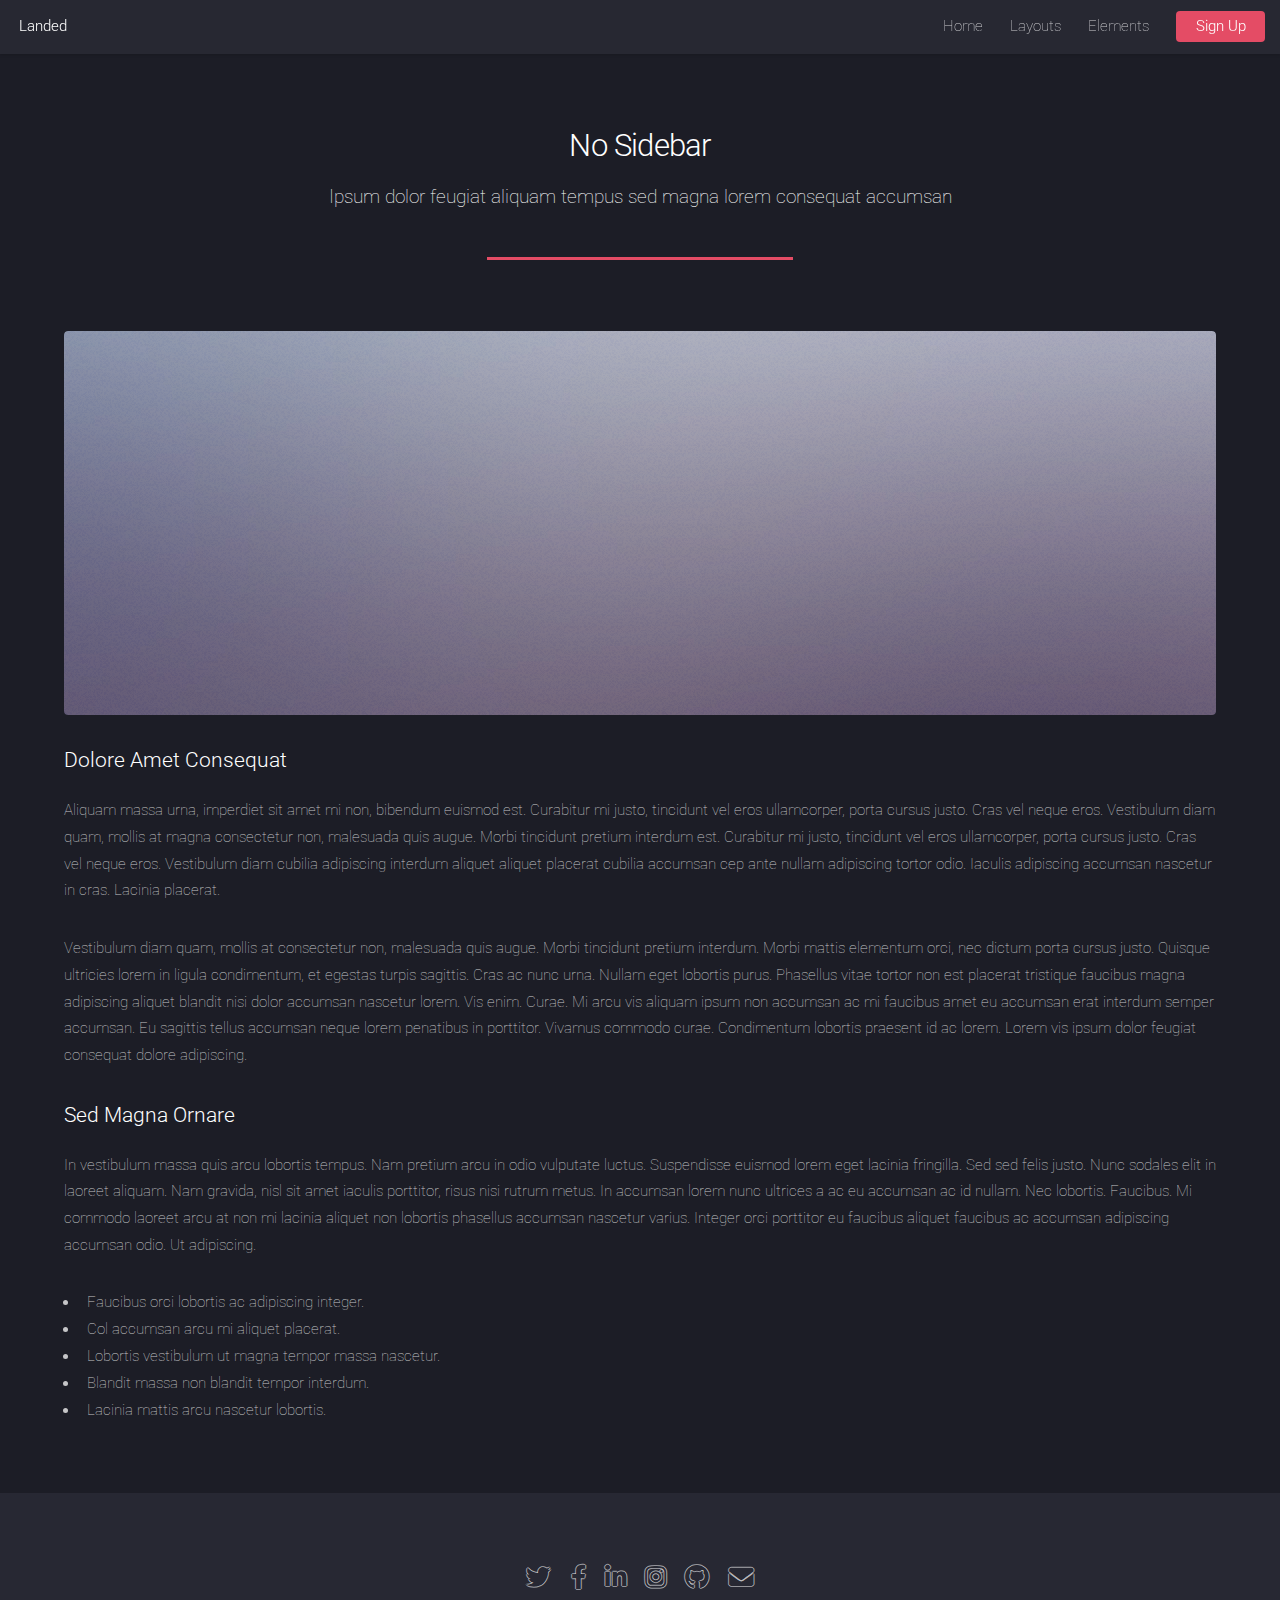
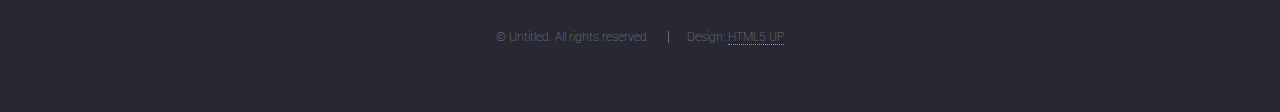
<file: no-sidebar.html>
<!DOCTYPE HTML>
<!--
	Landed by HTML5 UP
	html5up.net | @ajlkn
	Free for personal and commercial use under the CCA 3.0 license (html5up.net/license)
-->
<html>
	<head>
		<title>No Sidebar - Landed by HTML5 UP</title>
		<meta charset="utf-8" />
		<meta name="viewport" content="width=device-width, initial-scale=1, user-scalable=no" />
		<link rel="stylesheet" href="assets/css/main.css" />
		<noscript><link rel="stylesheet" href="assets/css/noscript.css" /></noscript>
	</head>
	<body class="is-preload">
		<div id="page-wrapper">

			<!-- Header -->
				<header id="header">
					<h1 id="logo"><a href="index.html">Landed</a></h1>
					<nav id="nav">
						<ul>
							<li><a href="index.html">Home</a></li>
							<li>
								<a href="#">Layouts</a>
								<ul>
									<li><a href="left-sidebar.html">Left Sidebar</a></li>
									<li><a href="right-sidebar.html">Right Sidebar</a></li>
									<li><a href="no-sidebar.html">No Sidebar</a></li>
									<li>
										<a href="#">Submenu</a>
										<ul>
											<li><a href="#">Option 1</a></li>
											<li><a href="#">Option 2</a></li>
											<li><a href="#">Option 3</a></li>
											<li><a href="#">Option 4</a></li>
										</ul>
									</li>
								</ul>
							</li>
							<li><a href="elements.html">Elements</a></li>
							<li><a href="#" class="button primary">Sign Up</a></li>
						</ul>
					</nav>
				</header>

			<!-- Main -->
				<div id="main" class="wrapper style1">
					<div class="container">
						<header class="major">
							<h2>No Sidebar</h2>
							<p>Ipsum dolor feugiat aliquam tempus sed magna lorem consequat accumsan</p>
						</header>

						<!-- Content -->
							<section id="content">
								<a href="#" class="image fit"><img src="images/pic07.jpg" alt="" /></a>
								<h3>Dolore Amet Consequat</h3>
								<p>Aliquam massa urna, imperdiet sit amet mi non, bibendum euismod est. Curabitur mi justo, tincidunt vel eros ullamcorper, porta cursus justo. Cras vel neque eros. Vestibulum diam quam, mollis at magna consectetur non, malesuada quis augue. Morbi tincidunt pretium interdum est. Curabitur mi justo, tincidunt vel eros ullamcorper, porta cursus justo. Cras vel neque eros. Vestibulum diam cubilia adipiscing interdum aliquet aliquet placerat cubilia accumsan cep ante nullam adipiscing tortor odio. Iaculis adipiscing accumsan nascetur in cras. Lacinia placerat.</p>
								<p>Vestibulum diam quam, mollis at consectetur non, malesuada quis augue. Morbi tincidunt pretium interdum. Morbi mattis elementum orci, nec dictum porta cursus justo. Quisque ultricies lorem in ligula condimentum, et egestas turpis sagittis. Cras ac nunc urna. Nullam eget lobortis purus. Phasellus vitae tortor non est placerat tristique faucibus magna adipiscing aliquet blandit nisi dolor accumsan nascetur lorem. Vis enim. Curae. Mi arcu vis aliquam ipsum non accumsan ac mi faucibus amet eu accumsan erat interdum semper accumsan. Eu sagittis tellus accumsan neque lorem penatibus in porttitor. Vivamus commodo curae. Condimentum lobortis praesent id ac lorem. Lorem vis ipsum dolor feugiat consequat dolore adipiscing.</p>
								<h3>Sed Magna Ornare</h3>
								<p>In vestibulum massa quis arcu lobortis tempus. Nam pretium arcu in odio vulputate luctus. Suspendisse euismod lorem eget lacinia fringilla. Sed sed felis justo. Nunc sodales elit in laoreet aliquam. Nam gravida, nisl sit amet iaculis porttitor, risus nisi rutrum metus. In accumsan lorem nunc ultrices a ac eu accumsan ac id nullam. Nec lobortis. Faucibus. Mi commodo laoreet arcu at non mi lacinia aliquet non lobortis phasellus accumsan nascetur varius. Integer orci porttitor eu faucibus aliquet faucibus ac accumsan adipiscing accumsan odio. Ut adipiscing.</p>
								<ul>
									<li>Faucibus orci lobortis ac adipiscing integer.</li>
									<li>Col accumsan arcu mi aliquet placerat.</li>
									<li>Lobortis vestibulum ut magna tempor massa nascetur.</li>
									<li>Blandit massa non blandit tempor interdum.</li>
									<li>Lacinia mattis arcu nascetur lobortis.</li>
								</ul>
							</section>

					</div>
				</div>

			<!-- Footer -->
				<footer id="footer">
					<ul class="icons">
						<li><a href="#" class="icon brands alt fa-twitter"><span class="label">Twitter</span></a></li>
						<li><a href="#" class="icon brands alt fa-facebook-f"><span class="label">Facebook</span></a></li>
						<li><a href="#" class="icon brands alt fa-linkedin-in"><span class="label">LinkedIn</span></a></li>
						<li><a href="#" class="icon brands alt fa-instagram"><span class="label">Instagram</span></a></li>
						<li><a href="#" class="icon brands alt fa-github"><span class="label">GitHub</span></a></li>
						<li><a href="#" class="icon solid alt fa-envelope"><span class="label">Email</span></a></li>
					</ul>
					<ul class="copyright">
						<li>&copy; Untitled. All rights reserved.</li><li>Design: <a href="http://html5up.net">HTML5 UP</a></li>
					</ul>
				</footer>

		</div>

		<!-- Scripts -->
			<script src="assets/js/jquery.min.js"></script>
			<script src="assets/js/jquery.scrolly.min.js"></script>
			<script src="assets/js/jquery.dropotron.min.js"></script>
			<script src="assets/js/jquery.scrollex.min.js"></script>
			<script src="assets/js/browser.min.js"></script>
			<script src="assets/js/breakpoints.min.js"></script>
			<script src="assets/js/util.js"></script>
			<script src="assets/js/main.js"></script>

	</body>
</html>
</file>
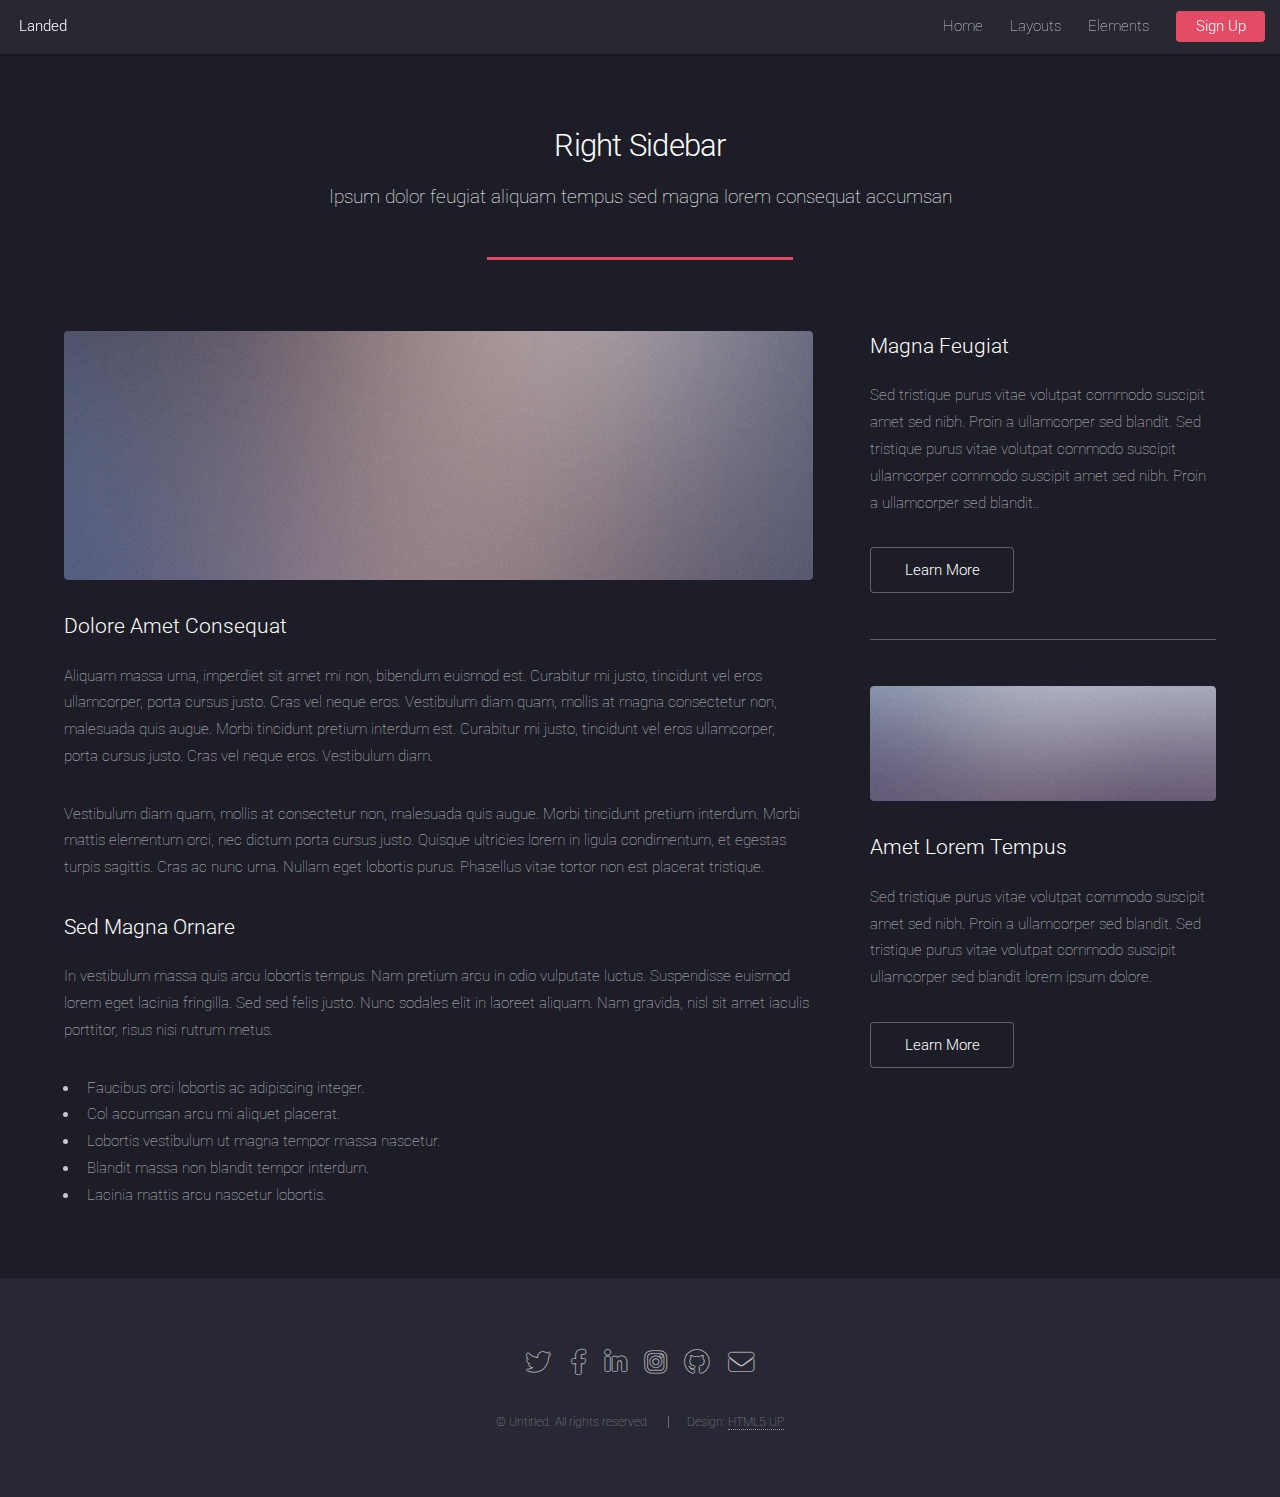
<file: right-sidebar.html>
<!DOCTYPE HTML>
<!--
	Landed by HTML5 UP
	html5up.net | @ajlkn
	Free for personal and commercial use under the CCA 3.0 license (html5up.net/license)
-->
<html>
	<head>
		<title>Right Sidebar - Landed by HTML5 UP</title>
		<meta charset="utf-8" />
		<meta name="viewport" content="width=device-width, initial-scale=1, user-scalable=no" />
		<link rel="stylesheet" href="assets/css/main.css" />
		<noscript><link rel="stylesheet" href="assets/css/noscript.css" /></noscript>
	</head>
	<body class="is-preload">
		<div id="page-wrapper">

			<!-- Header -->
				<header id="header">
					<h1 id="logo"><a href="index.html">Landed</a></h1>
					<nav id="nav">
						<ul>
							<li><a href="index.html">Home</a></li>
							<li>
								<a href="#">Layouts</a>
								<ul>
									<li><a href="left-sidebar.html">Left Sidebar</a></li>
									<li><a href="right-sidebar.html">Right Sidebar</a></li>
									<li><a href="no-sidebar.html">No Sidebar</a></li>
									<li>
										<a href="#">Submenu</a>
										<ul>
											<li><a href="#">Option 1</a></li>
											<li><a href="#">Option 2</a></li>
											<li><a href="#">Option 3</a></li>
											<li><a href="#">Option 4</a></li>
										</ul>
									</li>
								</ul>
							</li>
							<li><a href="elements.html">Elements</a></li>
							<li><a href="#" class="button primary">Sign Up</a></li>
						</ul>
					</nav>
				</header>

			<!-- Main -->
				<div id="main" class="wrapper style1">
					<div class="container">
						<header class="major">
							<h2>Right Sidebar</h2>
							<p>Ipsum dolor feugiat aliquam tempus sed magna lorem consequat accumsan</p>
						</header>
						<div class="row gtr-150">
							<div class="col-8 col-12-medium">

								<!-- Content -->
									<section id="content">
										<a href="#" class="image fit"><img src="images/pic06.jpg" alt="" /></a>
										<h3>Dolore Amet Consequat</h3>
										<p>Aliquam massa urna, imperdiet sit amet mi non, bibendum euismod est. Curabitur mi justo, tincidunt vel eros ullamcorper, porta cursus justo. Cras vel neque eros. Vestibulum diam quam, mollis at magna consectetur non, malesuada quis augue. Morbi tincidunt pretium interdum est. Curabitur mi justo, tincidunt vel eros ullamcorper, porta cursus justo. Cras vel neque eros. Vestibulum diam.</p>
										<p>Vestibulum diam quam, mollis at consectetur non, malesuada quis augue. Morbi tincidunt pretium interdum. Morbi mattis elementum orci, nec dictum porta cursus justo. Quisque ultricies lorem in ligula condimentum, et egestas turpis sagittis. Cras ac nunc urna. Nullam eget lobortis purus. Phasellus vitae tortor non est placerat tristique.</p>
										<h3>Sed Magna Ornare</h3>
										<p>In vestibulum massa quis arcu lobortis tempus. Nam pretium arcu in odio vulputate luctus. Suspendisse euismod lorem eget lacinia fringilla. Sed sed felis justo. Nunc sodales elit in laoreet aliquam. Nam gravida, nisl sit amet iaculis porttitor, risus nisi rutrum metus.</p>
										<ul>
											<li>Faucibus orci lobortis ac adipiscing integer.</li>
											<li>Col accumsan arcu mi aliquet placerat.</li>
											<li>Lobortis vestibulum ut magna tempor massa nascetur.</li>
											<li>Blandit massa non blandit tempor interdum.</li>
											<li>Lacinia mattis arcu nascetur lobortis.</li>
										</ul>
									</section>

							</div>
							<div class="col-4 col-12-medium">

								<!-- Sidebar -->
									<section id="sidebar">
										<section>
											<h3>Magna Feugiat</h3>
											<p>Sed tristique purus vitae volutpat commodo suscipit amet sed nibh. Proin a ullamcorper sed blandit. Sed tristique purus vitae volutpat commodo suscipit ullamcorper commodo suscipit amet sed nibh. Proin a ullamcorper sed blandit..</p>
											<footer>
												<ul class="actions">
													<li><a href="#" class="button">Learn More</a></li>
												</ul>
											</footer>
										</section>
										<hr />
										<section>
											<a href="#" class="image fit"><img src="images/pic07.jpg" alt="" /></a>
											<h3>Amet Lorem Tempus</h3>
											<p>Sed tristique purus vitae volutpat commodo suscipit amet sed nibh. Proin a ullamcorper sed blandit. Sed tristique purus vitae volutpat commodo suscipit ullamcorper sed blandit lorem ipsum dolore.</p>
											<footer>
												<ul class="actions">
													<li><a href="#" class="button">Learn More</a></li>
												</ul>
											</footer>
										</section>
									</section>

							</div>
						</div>
					</div>
				</div>

			<!-- Footer -->
				<footer id="footer">
					<ul class="icons">
						<li><a href="#" class="icon brands alt fa-twitter"><span class="label">Twitter</span></a></li>
						<li><a href="#" class="icon brands alt fa-facebook-f"><span class="label">Facebook</span></a></li>
						<li><a href="#" class="icon brands alt fa-linkedin-in"><span class="label">LinkedIn</span></a></li>
						<li><a href="#" class="icon brands alt fa-instagram"><span class="label">Instagram</span></a></li>
						<li><a href="#" class="icon brands alt fa-github"><span class="label">GitHub</span></a></li>
						<li><a href="#" class="icon solid alt fa-envelope"><span class="label">Email</span></a></li>
					</ul>
					<ul class="copyright">
						<li>&copy; Untitled. All rights reserved.</li><li>Design: <a href="http://html5up.net">HTML5 UP</a></li>
					</ul>
				</footer>

		</div>

		<!-- Scripts -->
			<script src="assets/js/jquery.min.js"></script>
			<script src="assets/js/jquery.scrolly.min.js"></script>
			<script src="assets/js/jquery.dropotron.min.js"></script>
			<script src="assets/js/jquery.scrollex.min.js"></script>
			<script src="assets/js/browser.min.js"></script>
			<script src="assets/js/breakpoints.min.js"></script>
			<script src="assets/js/util.js"></script>
			<script src="assets/js/main.js"></script>

	</body>
</html>
</file>
<file: assets/css/noscript.css>
/*
	Landed by HTML5 UP
	html5up.net | @ajlkn
	Free for personal and commercial use under the CCA 3.0 license (html5up.net/license)
*/

/* Loader */

	body.landing.is-preload:before {
		display: none;
	}

	body.landing.is-preload:after {
		display: none;
	}
</file>
<file: assets/css/main.css>
@import url("fontawesome-all.min.css");
@import url("https://fonts.googleapis.com/css?family=Roboto:100,300,100italic,300italic");

/*
	Landed by HTML5 UP
	html5up.net | @ajlkn
	Free for personal and commercial use under the CCA 3.0 license (html5up.net/license)
*/

html, body, div, span, applet, object,
iframe, h1, h2, h3, h4, h5, h6, p, blockquote,
pre, a, abbr, acronym, address, big, cite,
code, del, dfn, em, img, ins, kbd, q, s, samp,
small, strike, strong, sub, sup, tt, var, b,
u, i, center, dl, dt, dd, ol, ul, li, fieldset,
form, label, legend, table, caption, tbody,
tfoot, thead, tr, th, td, article, aside,
canvas, details, embed, figure, figcaption,
footer, header, hgroup, menu, nav, output, ruby,
section, summary, time, mark, audio, video {
	margin: 0;
	padding: 0;
	border: 0;
	font-size: 100%;
	font: inherit;
	vertical-align: baseline;}

article, aside, details, figcaption, figure,
footer, header, hgroup, menu, nav, section {
	display: block;}

body {
	line-height: 1;
}

ol, ul {
	list-style: none;
}

blockquote, q {
	quotes: none;
}

	blockquote:before, blockquote:after, q:before, q:after {
		content: '';
		content: none;
	}

table {
	border-collapse: collapse;
	border-spacing: 0;
}

body {
	-webkit-text-size-adjust: none;
}

mark {
	background-color: transparent;
	color: inherit;
}

input::-moz-focus-inner {
	border: 0;
	padding: 0;
}

input, select, textarea {
	-moz-appearance: none;
	-webkit-appearance: none;
	-ms-appearance: none;
	appearance: none;
}

/* Basic */

	html {
		box-sizing: border-box;
	}

	*, *:before, *:after {
		box-sizing: inherit;
	}

	html, body {
		background: #1c1d26;
	}

	body.is-preload *, body.is-preload *:before, body.is-preload *:after {
		-moz-animation: none !important;
		-webkit-animation: none !important;
		-ms-animation: none !important;
		animation: none !important;
		-moz-transition: none !important;
		-webkit-transition: none !important;
		-ms-transition: none !important;
		transition: none !important;
	}

	body, input, select, textarea {
		color: rgba(255, 255, 255, 0.75);
		font-family: "Roboto", Helvetica, sans-serif;
		font-size: 15pt;
		font-weight: 100;
		line-height: 1.75em;
	}

	a {
		-moz-transition: border-color 0.2s ease-in-out, color 0.2s ease-in-out;
		-webkit-transition: border-color 0.2s ease-in-out, color 0.2s ease-in-out;
		-ms-transition: border-color 0.2s ease-in-out, color 0.2s ease-in-out;
		transition: border-color 0.2s ease-in-out, color 0.2s ease-in-out;
		border-bottom: dotted 1px;
		color: #e44c65;
		text-decoration: none;
	}

		a:hover {
			color: #e44c65 !important;
			border-bottom-color: transparent;
		}

	strong, b {
		color: #ffffff;
		font-weight: 300;
	}

	em, i {
		font-style: italic;
	}

	p {
		margin: 0 0 2em 0;
	}

	h1, h2, h3, h4, h5, h6 {
		color: #ffffff;
		font-weight: 300;
		line-height: 1em;
		margin: 0 0 1em 0;
	}

		h1 a, h2 a, h3 a, h4 a, h5 a, h6 a {
			color: inherit;
			border: 0;
		}

	h2 {
		font-size: 2em;
		line-height: 1.5em;
		letter-spacing: -0.025em;
	}

	h3 {
		font-size: 1.35em;
		line-height: 1.5em;
	}

	h4 {
		font-size: 1.1em;
		line-height: 1.5em;
	}

	h5 {
		font-size: 0.9em;
		line-height: 1.5em;
	}

	h6 {
		font-size: 0.7em;
		line-height: 1.5em;
	}

	sub {
		font-size: 0.8em;
		position: relative;
		top: 0.5em;
	}

	sup {
		font-size: 0.8em;
		position: relative;
		top: -0.5em;
	}

	hr {
		border: 0;
		border-bottom: solid 1px rgba(255, 255, 255, 0.3);
		margin: 3em 0;
	}

		hr.major {
			margin: 4em 0;
		}

	blockquote {
		border-left: solid 4px rgba(255, 255, 255, 0.3);
		font-style: italic;
		margin: 0 0 2em 0;
		padding: 0.5em 0 0.5em 2em;
	}

	code {
		background: rgba(255, 255, 255, 0.075);
		border-radius: 4px;
		font-family: "Courier New", monospace;
		font-size: 0.9em;
		margin: 0 0.25em;
		padding: 0.25em 0.65em;
	}

	pre {
		-webkit-overflow-scrolling: touch;
		font-family: "Courier New", monospace;
		font-size: 0.9em;
		margin: 0 0 2em 0;
	}

		pre code {
			display: block;
			line-height: 1.75em;
			padding: 1em 1.5em;
			overflow-x: auto;
		}

	.align-left {
		text-align: left;
	}

	.align-center {
		text-align: center;
	}

	.align-right {
		text-align: right;
	}

/* Loader */

	@-moz-keyframes spinner-show {
		0% {
			opacity: 0;
		}

		100% {
			opacity: 1;
		}
	}

	@-webkit-keyframes spinner-show {
		0% {
			opacity: 0;
		}

		100% {
			opacity: 1;
		}
	}

	@-ms-keyframes spinner-show {
		0% {
			opacity: 0;
		}

		100% {
			opacity: 1;
		}
	}

	@keyframes spinner-show {
		0% {
			opacity: 0;
		}

		100% {
			opacity: 1;
		}
	}

	@-moz-keyframes spinner-hide {
		0% {
			color: rgba(255, 255, 255, 0.15);
			z-index: 100001;
			-moz-transform: scale(1) rotate(0deg);
			-webkit-transform: scale(1) rotate(0deg);
			-ms-transform: scale(1) rotate(0deg);
			transform: scale(1) rotate(0deg);
		}

		99% {
			color: #1c1d26;
			z-index: 100001;
			-moz-transform: scale(0.5) rotate(360deg);
			-webkit-transform: scale(0.5) rotate(360deg);
			-ms-transform: scale(0.5) rotate(360deg);
			transform: scale(0.5) rotate(360deg);
		}

		100% {
			color: #1c1d26;
			z-index: -1;
			-moz-transform: scale(0.5) rotate(360deg);
			-webkit-transform: scale(0.5) rotate(360deg);
			-ms-transform: scale(0.5) rotate(360deg);
			transform: scale(0.5) rotate(360deg);
		}
	}

	@-webkit-keyframes spinner-hide {
		0% {
			color: rgba(255, 255, 255, 0.15);
			z-index: 100001;
			-moz-transform: scale(1) rotate(0deg);
			-webkit-transform: scale(1) rotate(0deg);
			-ms-transform: scale(1) rotate(0deg);
			transform: scale(1) rotate(0deg);
		}

		99% {
			color: #1c1d26;
			z-index: 100001;
			-moz-transform: scale(0.5) rotate(360deg);
			-webkit-transform: scale(0.5) rotate(360deg);
			-ms-transform: scale(0.5) rotate(360deg);
			transform: scale(0.5) rotate(360deg);
		}

		100% {
			color: #1c1d26;
			z-index: -1;
			-moz-transform: scale(0.5) rotate(360deg);
			-webkit-transform: scale(0.5) rotate(360deg);
			-ms-transform: scale(0.5) rotate(360deg);
			transform: scale(0.5) rotate(360deg);
		}
	}

	@-ms-keyframes spinner-hide {
		0% {
			color: rgba(255, 255, 255, 0.15);
			z-index: 100001;
			-moz-transform: scale(1) rotate(0deg);
			-webkit-transform: scale(1) rotate(0deg);
			-ms-transform: scale(1) rotate(0deg);
			transform: scale(1) rotate(0deg);
		}

		99% {
			color: #1c1d26;
			z-index: 100001;
			-moz-transform: scale(0.5) rotate(360deg);
			-webkit-transform: scale(0.5) rotate(360deg);
			-ms-transform: scale(0.5) rotate(360deg);
			transform: scale(0.5) rotate(360deg);
		}

		100% {
			color: #1c1d26;
			z-index: -1;
			-moz-transform: scale(0.5) rotate(360deg);
			-webkit-transform: scale(0.5) rotate(360deg);
			-ms-transform: scale(0.5) rotate(360deg);
			transform: scale(0.5) rotate(360deg);
		}
	}

	@keyframes spinner-hide {
		0% {
			color: rgba(255, 255, 255, 0.15);
			z-index: 100001;
			-moz-transform: scale(1) rotate(0deg);
			-webkit-transform: scale(1) rotate(0deg);
			-ms-transform: scale(1) rotate(0deg);
			transform: scale(1) rotate(0deg);
		}

		99% {
			color: #1c1d26;
			z-index: 100001;
			-moz-transform: scale(0.5) rotate(360deg);
			-webkit-transform: scale(0.5) rotate(360deg);
			-ms-transform: scale(0.5) rotate(360deg);
			transform: scale(0.5) rotate(360deg);
		}

		100% {
			color: #1c1d26;
			z-index: -1;
			-moz-transform: scale(0.5) rotate(360deg);
			-webkit-transform: scale(0.5) rotate(360deg);
			-ms-transform: scale(0.5) rotate(360deg);
			transform: scale(0.5) rotate(360deg);
		}
	}

	@-moz-keyframes spinner-rotate {
		0% {
			-moz-transform: scale(1) rotate(0deg);
			-webkit-transform: scale(1) rotate(0deg);
			-ms-transform: scale(1) rotate(0deg);
			transform: scale(1) rotate(0deg);
		}

		100% {
			-moz-transform: scale(1) rotate(360deg);
			-webkit-transform: scale(1) rotate(360deg);
			-ms-transform: scale(1) rotate(360deg);
			transform: scale(1) rotate(360deg);
		}
	}

	@-webkit-keyframes spinner-rotate {
		0% {
			-moz-transform: scale(1) rotate(0deg);
			-webkit-transform: scale(1) rotate(0deg);
			-ms-transform: scale(1) rotate(0deg);
			transform: scale(1) rotate(0deg);
		}

		100% {
			-moz-transform: scale(1) rotate(360deg);
			-webkit-transform: scale(1) rotate(360deg);
			-ms-transform: scale(1) rotate(360deg);
			transform: scale(1) rotate(360deg);
		}
	}

	@-ms-keyframes spinner-rotate {
		0% {
			-moz-transform: scale(1) rotate(0deg);
			-webkit-transform: scale(1) rotate(0deg);
			-ms-transform: scale(1) rotate(0deg);
			transform: scale(1) rotate(0deg);
		}

		100% {
			-moz-transform: scale(1) rotate(360deg);
			-webkit-transform: scale(1) rotate(360deg);
			-ms-transform: scale(1) rotate(360deg);
			transform: scale(1) rotate(360deg);
		}
	}

	@keyframes spinner-rotate {
		0% {
			-moz-transform: scale(1) rotate(0deg);
			-webkit-transform: scale(1) rotate(0deg);
			-ms-transform: scale(1) rotate(0deg);
			transform: scale(1) rotate(0deg);
		}

		100% {
			-moz-transform: scale(1) rotate(360deg);
			-webkit-transform: scale(1) rotate(360deg);
			-ms-transform: scale(1) rotate(360deg);
			transform: scale(1) rotate(360deg);
		}
	}

	@-moz-keyframes overlay-hide {
		0% {
			opacity: 1;
			z-index: 100000;
		}

		15% {
			opacity: 1;
			z-index: 100000;
		}

		99% {
			opacity: 0;
			z-index: 100000;
		}

		100% {
			opacity: 0;
			z-index: -1;
		}
	}

	@-webkit-keyframes overlay-hide {
		0% {
			opacity: 1;
			z-index: 100000;
		}

		15% {
			opacity: 1;
			z-index: 100000;
		}

		99% {
			opacity: 0;
			z-index: 100000;
		}

		100% {
			opacity: 0;
			z-index: -1;
		}
	}

	@-ms-keyframes overlay-hide {
		0% {
			opacity: 1;
			z-index: 100000;
		}

		15% {
			opacity: 1;
			z-index: 100000;
		}

		99% {
			opacity: 0;
			z-index: 100000;
		}

		100% {
			opacity: 0;
			z-index: -1;
		}
	}

	@keyframes overlay-hide {
		0% {
			opacity: 1;
			z-index: 100000;
		}

		15% {
			opacity: 1;
			z-index: 100000;
		}

		99% {
			opacity: 0;
			z-index: 100000;
		}

		100% {
			opacity: 0;
			z-index: -1;
		}
	}

	body.landing {
		text-decoration: none;
	}

		body.landing:before {
			-moz-osx-font-smoothing: grayscale;
			-webkit-font-smoothing: antialiased;
			display: inline-block;
			font-style: normal;
			font-variant: normal;
			text-rendering: auto;
			line-height: 1;
			text-transform: none !important;
			font-family: 'Font Awesome 5 Free';
			font-weight: 900;
		}

		body.landing:before {
			-moz-animation: spinner-show 1.5s 1 0.25s ease forwards, spinner-hide 0.25s ease-in-out forwards !important;
			-webkit-animation: spinner-show 1.5s 1 0.25s ease forwards, spinner-hide 0.25s ease-in-out forwards !important;
			-ms-animation: spinner-show 1.5s 1 0.25s ease forwards, spinner-hide 0.25s ease-in-out forwards !important;
			animation: spinner-show 1.5s 1 0.25s ease forwards, spinner-hide 0.25s ease-in-out forwards !important;
			-moz-transform-origin: 50% 50%;
			-webkit-transform-origin: 50% 50%;
			-ms-transform-origin: 50% 50%;
			transform-origin: 50% 50%;
			color: rgba(255, 255, 255, 0.15);
			content: '\f1ce';
			cursor: default;
			display: block;
			font-size: 2em;
			height: 2em;
			left: 50%;
			line-height: 2em;
			margin: -1em 0 0 -1em;
			opacity: 0;
			position: fixed;
			text-align: center;
			top: 50%;
			width: 2em;
			z-index: -1;
		}

		body.landing:after {
			-moz-animation: overlay-hide 1.5s ease-in forwards !important;
			-webkit-animation: overlay-hide 1.5s ease-in forwards !important;
			-ms-animation: overlay-hide 1.5s ease-in forwards !important;
			animation: overlay-hide 1.5s ease-in forwards !important;
			background: #1c1d26;
			content: '';
			display: block;
			height: 100%;
			left: 0;
			opacity: 0;
			position: fixed;
			top: 0;
			width: 100%;
			z-index: -1;
		}

		body.landing.is-preload:before {
			-moz-animation: spinner-show 1.5s 1 0.25s ease forwards, spinner-rotate 0.75s infinite linear !important;
			-webkit-animation: spinner-show 1.5s 1 0.25s ease forwards, spinner-rotate 0.75s infinite linear !important;
			-ms-animation: spinner-show 1.5s 1 0.25s ease forwards, spinner-rotate 0.75s infinite linear !important;
			animation: spinner-show 1.5s 1 0.25s ease forwards, spinner-rotate 0.75s infinite linear !important;
			z-index: 100001;
		}

		body.landing.is-preload:after {
			-moz-animation: none !important;
			-webkit-animation: none !important;
			-ms-animation: none !important;
			animation: none !important;
			opacity: 1;
			z-index: 100000;
		}

	@media (-webkit-min-device-pixel-ratio: 2) {

		body.landing:before {
			line-height: 2.025em;
		}

	}

/* Container */

	.container {
		margin: 0 auto;
		max-width: calc(100% - 4em);
		width: 70em;
	}

		.container.xsmall {
			width: 17.5em;
		}

		.container.small {
			width: 35em;
		}

		.container.medium {
			width: 52.5em;
		}

		.container.large {
			width: 87.5em;
		}

		.container.xlarge {
			width: 105em;
		}

		.container.max {
			width: 100%;
		}

		@media screen and (max-width: 1280px) {

			.container {
				width: 90%;
				max-width: 100%;
			}

		}

		@media screen and (max-width: 980px) {

			.container {
				width: 100% !important;
			}

		}

/* Row */

	.row {
		display: flex;
		flex-wrap: wrap;
		box-sizing: border-box;
		align-items: stretch;
	}

		.row > * {
			box-sizing: border-box;
		}

		.row.gtr-uniform > * > :last-child {
			margin-bottom: 0;
		}

		.row.aln-left {
			justify-content: flex-start;
		}

		.row.aln-center {
			justify-content: center;
		}

		.row.aln-right {
			justify-content: flex-end;
		}

		.row.aln-top {
			align-items: flex-start;
		}

		.row.aln-middle {
			align-items: center;
		}

		.row.aln-bottom {
			align-items: flex-end;
		}

		.row > .imp {
			order: -1;
		}

		.row > .col-1 {
			width: 8.33333%;
		}

		.row > .off-1 {
			margin-left: 8.33333%;
		}

		.row > .col-2 {
			width: 16.66667%;
		}

		.row > .off-2 {
			margin-left: 16.66667%;
		}

		.row > .col-3 {
			width: 25%;
		}

		.row > .off-3 {
			margin-left: 25%;
		}

		.row > .col-4 {
			width: 33.33333%;
		}

		.row > .off-4 {
			margin-left: 33.33333%;
		}

		.row > .col-5 {
			width: 41.66667%;
		}

		.row > .off-5 {
			margin-left: 41.66667%;
		}

		.row > .col-6 {
			width: 50%;
		}

		.row > .off-6 {
			margin-left: 50%;
		}

		.row > .col-7 {
			width: 58.33333%;
		}

		.row > .off-7 {
			margin-left: 58.33333%;
		}

		.row > .col-8 {
			width: 66.66667%;
		}

		.row > .off-8 {
			margin-left: 66.66667%;
		}

		.row > .col-9 {
			width: 75%;
		}

		.row > .off-9 {
			margin-left: 75%;
		}

		.row > .col-10 {
			width: 83.33333%;
		}

		.row > .off-10 {
			margin-left: 83.33333%;
		}

		.row > .col-11 {
			width: 91.66667%;
		}

		.row > .off-11 {
			margin-left: 91.66667%;
		}

		.row > .col-12 {
			width: 100%;
		}

		.row > .off-12 {
			margin-left: 100%;
		}

		.row.gtr-0 {
			margin-top: 0;
			margin-left: 0em;
		}

			.row.gtr-0 > * {
				padding: 0 0 0 0em;
			}

			.row.gtr-0.gtr-uniform {
				margin-top: 0em;
			}

				.row.gtr-0.gtr-uniform > * {
					padding-top: 0em;
				}

		.row.gtr-25 {
			margin-top: 0;
			margin-left: -0.625em;
		}

			.row.gtr-25 > * {
				padding: 0 0 0 0.625em;
			}

			.row.gtr-25.gtr-uniform {
				margin-top: -0.625em;
			}

				.row.gtr-25.gtr-uniform > * {
					padding-top: 0.625em;
				}

		.row.gtr-50 {
			margin-top: 0;
			margin-left: -1.25em;
		}

			.row.gtr-50 > * {
				padding: 0 0 0 1.25em;
			}

			.row.gtr-50.gtr-uniform {
				margin-top: -1.25em;
			}

				.row.gtr-50.gtr-uniform > * {
					padding-top: 1.25em;
				}

		.row {
			margin-top: 0;
			margin-left: -2.5em;
		}

			.row > * {
				padding: 0 0 0 2.5em;
			}

			.row.gtr-uniform {
				margin-top: -2.5em;
			}

				.row.gtr-uniform > * {
					padding-top: 2.5em;
				}

		.row.gtr-150 {
			margin-top: 0;
			margin-left: -3.75em;
		}

			.row.gtr-150 > * {
				padding: 0 0 0 3.75em;
			}

			.row.gtr-150.gtr-uniform {
				margin-top: -3.75em;
			}

				.row.gtr-150.gtr-uniform > * {
					padding-top: 3.75em;
				}

		.row.gtr-200 {
			margin-top: 0;
			margin-left: -5em;
		}

			.row.gtr-200 > * {
				padding: 0 0 0 5em;
			}

			.row.gtr-200.gtr-uniform {
				margin-top: -5em;
			}

				.row.gtr-200.gtr-uniform > * {
					padding-top: 5em;
				}

		@media screen and (max-width: 1680px) {

			.row {
				display: flex;
				flex-wrap: wrap;
				box-sizing: border-box;
				align-items: stretch;
			}

				.row > * {
					box-sizing: border-box;
				}

				.row.gtr-uniform > * > :last-child {
					margin-bottom: 0;
				}

				.row.aln-left {
					justify-content: flex-start;
				}

				.row.aln-center {
					justify-content: center;
				}

				.row.aln-right {
					justify-content: flex-end;
				}

				.row.aln-top {
					align-items: flex-start;
				}

				.row.aln-middle {
					align-items: center;
				}

				.row.aln-bottom {
					align-items: flex-end;
				}

				.row > .imp-xlarge {
					order: -1;
				}

				.row > .col-1-xlarge {
					width: 8.33333%;
				}

				.row > .off-1-xlarge {
					margin-left: 8.33333%;
				}

				.row > .col-2-xlarge {
					width: 16.66667%;
				}

				.row > .off-2-xlarge {
					margin-left: 16.66667%;
				}

				.row > .col-3-xlarge {
					width: 25%;
				}

				.row > .off-3-xlarge {
					margin-left: 25%;
				}

				.row > .col-4-xlarge {
					width: 33.33333%;
				}

				.row > .off-4-xlarge {
					margin-left: 33.33333%;
				}

				.row > .col-5-xlarge {
					width: 41.66667%;
				}

				.row > .off-5-xlarge {
					margin-left: 41.66667%;
				}

				.row > .col-6-xlarge {
					width: 50%;
				}

				.row > .off-6-xlarge {
					margin-left: 50%;
				}

				.row > .col-7-xlarge {
					width: 58.33333%;
				}

				.row > .off-7-xlarge {
					margin-left: 58.33333%;
				}

				.row > .col-8-xlarge {
					width: 66.66667%;
				}

				.row > .off-8-xlarge {
					margin-left: 66.66667%;
				}

				.row > .col-9-xlarge {
					width: 75%;
				}

				.row > .off-9-xlarge {
					margin-left: 75%;
				}

				.row > .col-10-xlarge {
					width: 83.33333%;
				}

				.row > .off-10-xlarge {
					margin-left: 83.33333%;
				}

				.row > .col-11-xlarge {
					width: 91.66667%;
				}

				.row > .off-11-xlarge {
					margin-left: 91.66667%;
				}

				.row > .col-12-xlarge {
					width: 100%;
				}

				.row > .off-12-xlarge {
					margin-left: 100%;
				}

				.row.gtr-0 {
					margin-top: 0;
					margin-left: 0em;
				}

					.row.gtr-0 > * {
						padding: 0 0 0 0em;
					}

					.row.gtr-0.gtr-uniform {
						margin-top: 0em;
					}

						.row.gtr-0.gtr-uniform > * {
							padding-top: 0em;
						}

				.row.gtr-25 {
					margin-top: 0;
					margin-left: -0.625em;
				}

					.row.gtr-25 > * {
						padding: 0 0 0 0.625em;
					}

					.row.gtr-25.gtr-uniform {
						margin-top: -0.625em;
					}

						.row.gtr-25.gtr-uniform > * {
							padding-top: 0.625em;
						}

				.row.gtr-50 {
					margin-top: 0;
					margin-left: -1.25em;
				}

					.row.gtr-50 > * {
						padding: 0 0 0 1.25em;
					}

					.row.gtr-50.gtr-uniform {
						margin-top: -1.25em;
					}

						.row.gtr-50.gtr-uniform > * {
							padding-top: 1.25em;
						}

				.row {
					margin-top: 0;
					margin-left: -2.5em;
				}

					.row > * {
						padding: 0 0 0 2.5em;
					}

					.row.gtr-uniform {
						margin-top: -2.5em;
					}

						.row.gtr-uniform > * {
							padding-top: 2.5em;
						}

				.row.gtr-150 {
					margin-top: 0;
					margin-left: -3.75em;
				}

					.row.gtr-150 > * {
						padding: 0 0 0 3.75em;
					}

					.row.gtr-150.gtr-uniform {
						margin-top: -3.75em;
					}

						.row.gtr-150.gtr-uniform > * {
							padding-top: 3.75em;
						}

				.row.gtr-200 {
					margin-top: 0;
					margin-left: -5em;
				}

					.row.gtr-200 > * {
						padding: 0 0 0 5em;
					}

					.row.gtr-200.gtr-uniform {
						margin-top: -5em;
					}

						.row.gtr-200.gtr-uniform > * {
							padding-top: 5em;
						}

		}

		@media screen and (max-width: 1280px) {

			.row {
				display: flex;
				flex-wrap: wrap;
				box-sizing: border-box;
				align-items: stretch;
			}

				.row > * {
					box-sizing: border-box;
				}

				.row.gtr-uniform > * > :last-child {
					margin-bottom: 0;
				}

				.row.aln-left {
					justify-content: flex-start;
				}

				.row.aln-center {
					justify-content: center;
				}

				.row.aln-right {
					justify-content: flex-end;
				}

				.row.aln-top {
					align-items: flex-start;
				}

				.row.aln-middle {
					align-items: center;
				}

				.row.aln-bottom {
					align-items: flex-end;
				}

				.row > .imp-large {
					order: -1;
				}

				.row > .col-1-large {
					width: 8.33333%;
				}

				.row > .off-1-large {
					margin-left: 8.33333%;
				}

				.row > .col-2-large {
					width: 16.66667%;
				}

				.row > .off-2-large {
					margin-left: 16.66667%;
				}

				.row > .col-3-large {
					width: 25%;
				}

				.row > .off-3-large {
					margin-left: 25%;
				}

				.row > .col-4-large {
					width: 33.33333%;
				}

				.row > .off-4-large {
					margin-left: 33.33333%;
				}

				.row > .col-5-large {
					width: 41.66667%;
				}

				.row > .off-5-large {
					margin-left: 41.66667%;
				}

				.row > .col-6-large {
					width: 50%;
				}

				.row > .off-6-large {
					margin-left: 50%;
				}

				.row > .col-7-large {
					width: 58.33333%;
				}

				.row > .off-7-large {
					margin-left: 58.33333%;
				}

				.row > .col-8-large {
					width: 66.66667%;
				}

				.row > .off-8-large {
					margin-left: 66.66667%;
				}

				.row > .col-9-large {
					width: 75%;
				}

				.row > .off-9-large {
					margin-left: 75%;
				}

				.row > .col-10-large {
					width: 83.33333%;
				}

				.row > .off-10-large {
					margin-left: 83.33333%;
				}

				.row > .col-11-large {
					width: 91.66667%;
				}

				.row > .off-11-large {
					margin-left: 91.66667%;
				}

				.row > .col-12-large {
					width: 100%;
				}

				.row > .off-12-large {
					margin-left: 100%;
				}

				.row.gtr-0 {
					margin-top: 0;
					margin-left: 0em;
				}

					.row.gtr-0 > * {
						padding: 0 0 0 0em;
					}

					.row.gtr-0.gtr-uniform {
						margin-top: 0em;
					}

						.row.gtr-0.gtr-uniform > * {
							padding-top: 0em;
						}

				.row.gtr-25 {
					margin-top: 0;
					margin-left: -0.625em;
				}

					.row.gtr-25 > * {
						padding: 0 0 0 0.625em;
					}

					.row.gtr-25.gtr-uniform {
						margin-top: -0.625em;
					}

						.row.gtr-25.gtr-uniform > * {
							padding-top: 0.625em;
						}

				.row.gtr-50 {
					margin-top: 0;
					margin-left: -1.25em;
				}

					.row.gtr-50 > * {
						padding: 0 0 0 1.25em;
					}

					.row.gtr-50.gtr-uniform {
						margin-top: -1.25em;
					}

						.row.gtr-50.gtr-uniform > * {
							padding-top: 1.25em;
						}

				.row {
					margin-top: 0;
					margin-left: -2.5em;
				}

					.row > * {
						padding: 0 0 0 2.5em;
					}

					.row.gtr-uniform {
						margin-top: -2.5em;
					}

						.row.gtr-uniform > * {
							padding-top: 2.5em;
						}

				.row.gtr-150 {
					margin-top: 0;
					margin-left: -3.75em;
				}

					.row.gtr-150 > * {
						padding: 0 0 0 3.75em;
					}

					.row.gtr-150.gtr-uniform {
						margin-top: -3.75em;
					}

						.row.gtr-150.gtr-uniform > * {
							padding-top: 3.75em;
						}

				.row.gtr-200 {
					margin-top: 0;
					margin-left: -5em;
				}

					.row.gtr-200 > * {
						padding: 0 0 0 5em;
					}

					.row.gtr-200.gtr-uniform {
						margin-top: -5em;
					}

						.row.gtr-200.gtr-uniform > * {
							padding-top: 5em;
						}

		}

		@media screen and (max-width: 980px) {

			.row {
				display: flex;
				flex-wrap: wrap;
				box-sizing: border-box;
				align-items: stretch;
			}

				.row > * {
					box-sizing: border-box;
				}

				.row.gtr-uniform > * > :last-child {
					margin-bottom: 0;
				}

				.row.aln-left {
					justify-content: flex-start;
				}

				.row.aln-center {
					justify-content: center;
				}

				.row.aln-right {
					justify-content: flex-end;
				}

				.row.aln-top {
					align-items: flex-start;
				}

				.row.aln-middle {
					align-items: center;
				}

				.row.aln-bottom {
					align-items: flex-end;
				}

				.row > .imp-medium {
					order: -1;
				}

				.row > .col-1-medium {
					width: 8.33333%;
				}

				.row > .off-1-medium {
					margin-left: 8.33333%;
				}

				.row > .col-2-medium {
					width: 16.66667%;
				}

				.row > .off-2-medium {
					margin-left: 16.66667%;
				}

				.row > .col-3-medium {
					width: 25%;
				}

				.row > .off-3-medium {
					margin-left: 25%;
				}

				.row > .col-4-medium {
					width: 33.33333%;
				}

				.row > .off-4-medium {
					margin-left: 33.33333%;
				}

				.row > .col-5-medium {
					width: 41.66667%;
				}

				.row > .off-5-medium {
					margin-left: 41.66667%;
				}

				.row > .col-6-medium {
					width: 50%;
				}

				.row > .off-6-medium {
					margin-left: 50%;
				}

				.row > .col-7-medium {
					width: 58.33333%;
				}

				.row > .off-7-medium {
					margin-left: 58.33333%;
				}

				.row > .col-8-medium {
					width: 66.66667%;
				}

				.row > .off-8-medium {
					margin-left: 66.66667%;
				}

				.row > .col-9-medium {
					width: 75%;
				}

				.row > .off-9-medium {
					margin-left: 75%;
				}

				.row > .col-10-medium {
					width: 83.33333%;
				}

				.row > .off-10-medium {
					margin-left: 83.33333%;
				}

				.row > .col-11-medium {
					width: 91.66667%;
				}

				.row > .off-11-medium {
					margin-left: 91.66667%;
				}

				.row > .col-12-medium {
					width: 100%;
				}

				.row > .off-12-medium {
					margin-left: 100%;
				}

				.row.gtr-0 {
					margin-top: 0;
					margin-left: 0em;
				}

					.row.gtr-0 > * {
						padding: 0 0 0 0em;
					}

					.row.gtr-0.gtr-uniform {
						margin-top: 0em;
					}

						.row.gtr-0.gtr-uniform > * {
							padding-top: 0em;
						}

				.row.gtr-25 {
					margin-top: 0;
					margin-left: -0.625em;
				}

					.row.gtr-25 > * {
						padding: 0 0 0 0.625em;
					}

					.row.gtr-25.gtr-uniform {
						margin-top: -0.625em;
					}

						.row.gtr-25.gtr-uniform > * {
							padding-top: 0.625em;
						}

				.row.gtr-50 {
					margin-top: 0;
					margin-left: -1.25em;
				}

					.row.gtr-50 > * {
						padding: 0 0 0 1.25em;
					}

					.row.gtr-50.gtr-uniform {
						margin-top: -1.25em;
					}

						.row.gtr-50.gtr-uniform > * {
							padding-top: 1.25em;
						}

				.row {
					margin-top: 0;
					margin-left: -2.5em;
				}

					.row > * {
						padding: 0 0 0 2.5em;
					}

					.row.gtr-uniform {
						margin-top: -2.5em;
					}

						.row.gtr-uniform > * {
							padding-top: 2.5em;
						}

				.row.gtr-150 {
					margin-top: 0;
					margin-left: -3.75em;
				}

					.row.gtr-150 > * {
						padding: 0 0 0 3.75em;
					}

					.row.gtr-150.gtr-uniform {
						margin-top: -3.75em;
					}

						.row.gtr-150.gtr-uniform > * {
							padding-top: 3.75em;
						}

				.row.gtr-200 {
					margin-top: 0;
					margin-left: -5em;
				}

					.row.gtr-200 > * {
						padding: 0 0 0 5em;
					}

					.row.gtr-200.gtr-uniform {
						margin-top: -5em;
					}

						.row.gtr-200.gtr-uniform > * {
							padding-top: 5em;
						}

		}

		@media screen and (max-width: 736px) {

			.row {
				display: flex;
				flex-wrap: wrap;
				box-sizing: border-box;
				align-items: stretch;
			}

				.row > * {
					box-sizing: border-box;
				}

				.row.gtr-uniform > * > :last-child {
					margin-bottom: 0;
				}

				.row.aln-left {
					justify-content: flex-start;
				}

				.row.aln-center {
					justify-content: center;
				}

				.row.aln-right {
					justify-content: flex-end;
				}

				.row.aln-top {
					align-items: flex-start;
				}

				.row.aln-middle {
					align-items: center;
				}

				.row.aln-bottom {
					align-items: flex-end;
				}

				.row > .imp-small {
					order: -1;
				}

				.row > .col-1-small {
					width: 8.33333%;
				}

				.row > .off-1-small {
					margin-left: 8.33333%;
				}

				.row > .col-2-small {
					width: 16.66667%;
				}

				.row > .off-2-small {
					margin-left: 16.66667%;
				}

				.row > .col-3-small {
					width: 25%;
				}

				.row > .off-3-small {
					margin-left: 25%;
				}

				.row > .col-4-small {
					width: 33.33333%;
				}

				.row > .off-4-small {
					margin-left: 33.33333%;
				}

				.row > .col-5-small {
					width: 41.66667%;
				}

				.row > .off-5-small {
					margin-left: 41.66667%;
				}

				.row > .col-6-small {
					width: 50%;
				}

				.row > .off-6-small {
					margin-left: 50%;
				}

				.row > .col-7-small {
					width: 58.33333%;
				}

				.row > .off-7-small {
					margin-left: 58.33333%;
				}

				.row > .col-8-small {
					width: 66.66667%;
				}

				.row > .off-8-small {
					margin-left: 66.66667%;
				}

				.row > .col-9-small {
					width: 75%;
				}

				.row > .off-9-small {
					margin-left: 75%;
				}

				.row > .col-10-small {
					width: 83.33333%;
				}

				.row > .off-10-small {
					margin-left: 83.33333%;
				}

				.row > .col-11-small {
					width: 91.66667%;
				}

				.row > .off-11-small {
					margin-left: 91.66667%;
				}

				.row > .col-12-small {
					width: 100%;
				}

				.row > .off-12-small {
					margin-left: 100%;
				}

				.row.gtr-0 {
					margin-top: 0;
					margin-left: 0em;
				}

					.row.gtr-0 > * {
						padding: 0 0 0 0em;
					}

					.row.gtr-0.gtr-uniform {
						margin-top: 0em;
					}

						.row.gtr-0.gtr-uniform > * {
							padding-top: 0em;
						}

				.row.gtr-25 {
					margin-top: 0;
					margin-left: -0.625em;
				}

					.row.gtr-25 > * {
						padding: 0 0 0 0.625em;
					}

					.row.gtr-25.gtr-uniform {
						margin-top: -0.625em;
					}

						.row.gtr-25.gtr-uniform > * {
							padding-top: 0.625em;
						}

				.row.gtr-50 {
					margin-top: 0;
					margin-left: -1.25em;
				}

					.row.gtr-50 > * {
						padding: 0 0 0 1.25em;
					}

					.row.gtr-50.gtr-uniform {
						margin-top: -1.25em;
					}

						.row.gtr-50.gtr-uniform > * {
							padding-top: 1.25em;
						}

				.row {
					margin-top: 0;
					margin-left: -2.5em;
				}

					.row > * {
						padding: 0 0 0 2.5em;
					}

					.row.gtr-uniform {
						margin-top: -2.5em;
					}

						.row.gtr-uniform > * {
							padding-top: 2.5em;
						}

				.row.gtr-150 {
					margin-top: 0;
					margin-left: -3.75em;
				}

					.row.gtr-150 > * {
						padding: 0 0 0 3.75em;
					}

					.row.gtr-150.gtr-uniform {
						margin-top: -3.75em;
					}

						.row.gtr-150.gtr-uniform > * {
							padding-top: 3.75em;
						}

				.row.gtr-200 {
					margin-top: 0;
					margin-left: -5em;
				}

					.row.gtr-200 > * {
						padding: 0 0 0 5em;
					}

					.row.gtr-200.gtr-uniform {
						margin-top: -5em;
					}

						.row.gtr-200.gtr-uniform > * {
							padding-top: 5em;
						}

		}

		@media screen and (max-width: 480px) {

			.row {
				display: flex;
				flex-wrap: wrap;
				box-sizing: border-box;
				align-items: stretch;
			}

				.row > * {
					box-sizing: border-box;
				}

				.row.gtr-uniform > * > :last-child {
					margin-bottom: 0;
				}

				.row.aln-left {
					justify-content: flex-start;
				}

				.row.aln-center {
					justify-content: center;
				}

				.row.aln-right {
					justify-content: flex-end;
				}

				.row.aln-top {
					align-items: flex-start;
				}

				.row.aln-middle {
					align-items: center;
				}

				.row.aln-bottom {
					align-items: flex-end;
				}

				.row > .imp-xsmall {
					order: -1;
				}

				.row > .col-1-xsmall {
					width: 8.33333%;
				}

				.row > .off-1-xsmall {
					margin-left: 8.33333%;
				}

				.row > .col-2-xsmall {
					width: 16.66667%;
				}

				.row > .off-2-xsmall {
					margin-left: 16.66667%;
				}

				.row > .col-3-xsmall {
					width: 25%;
				}

				.row > .off-3-xsmall {
					margin-left: 25%;
				}

				.row > .col-4-xsmall {
					width: 33.33333%;
				}

				.row > .off-4-xsmall {
					margin-left: 33.33333%;
				}

				.row > .col-5-xsmall {
					width: 41.66667%;
				}

				.row > .off-5-xsmall {
					margin-left: 41.66667%;
				}

				.row > .col-6-xsmall {
					width: 50%;
				}

				.row > .off-6-xsmall {
					margin-left: 50%;
				}

				.row > .col-7-xsmall {
					width: 58.33333%;
				}

				.row > .off-7-xsmall {
					margin-left: 58.33333%;
				}

				.row > .col-8-xsmall {
					width: 66.66667%;
				}

				.row > .off-8-xsmall {
					margin-left: 66.66667%;
				}

				.row > .col-9-xsmall {
					width: 75%;
				}

				.row > .off-9-xsmall {
					margin-left: 75%;
				}

				.row > .col-10-xsmall {
					width: 83.33333%;
				}

				.row > .off-10-xsmall {
					margin-left: 83.33333%;
				}

				.row > .col-11-xsmall {
					width: 91.66667%;
				}

				.row > .off-11-xsmall {
					margin-left: 91.66667%;
				}

				.row > .col-12-xsmall {
					width: 100%;
				}

				.row > .off-12-xsmall {
					margin-left: 100%;
				}

				.row.gtr-0 {
					margin-top: 0;
					margin-left: 0em;
				}

					.row.gtr-0 > * {
						padding: 0 0 0 0em;
					}

					.row.gtr-0.gtr-uniform {
						margin-top: 0em;
					}

						.row.gtr-0.gtr-uniform > * {
							padding-top: 0em;
						}

				.row.gtr-25 {
					margin-top: 0;
					margin-left: -0.625em;
				}

					.row.gtr-25 > * {
						padding: 0 0 0 0.625em;
					}

					.row.gtr-25.gtr-uniform {
						margin-top: -0.625em;
					}

						.row.gtr-25.gtr-uniform > * {
							padding-top: 0.625em;
						}

				.row.gtr-50 {
					margin-top: 0;
					margin-left: -1.25em;
				}

					.row.gtr-50 > * {
						padding: 0 0 0 1.25em;
					}

					.row.gtr-50.gtr-uniform {
						margin-top: -1.25em;
					}

						.row.gtr-50.gtr-uniform > * {
							padding-top: 1.25em;
						}

				.row {
					margin-top: 0;
					margin-left: -2.5em;
				}

					.row > * {
						padding: 0 0 0 2.5em;
					}

					.row.gtr-uniform {
						margin-top: -2.5em;
					}

						.row.gtr-uniform > * {
							padding-top: 2.5em;
						}

				.row.gtr-150 {
					margin-top: 0;
					margin-left: -3.75em;
				}

					.row.gtr-150 > * {
						padding: 0 0 0 3.75em;
					}

					.row.gtr-150.gtr-uniform {
						margin-top: -3.75em;
					}

						.row.gtr-150.gtr-uniform > * {
							padding-top: 3.75em;
						}

				.row.gtr-200 {
					margin-top: 0;
					margin-left: -5em;
				}

					.row.gtr-200 > * {
						padding: 0 0 0 5em;
					}

					.row.gtr-200.gtr-uniform {
						margin-top: -5em;
					}

						.row.gtr-200.gtr-uniform > * {
							padding-top: 5em;
						}

		}

/* Section/Article */

	section.special, article.special {
		text-align: center;
	}

	header p {
		color: #ffffff;
		position: relative;
		margin: 0 0 1.5em 0;
	}

	header h2 + p {
		font-size: 1.25em;
		margin-top: -1em;
		line-height: 1.75em;
	}

	header h3 + p {
		font-size: 1.1em;
		margin-top: -0.8em;
		line-height: 1.75em;
	}

	header h4 + p,
	header h5 + p,
	header h6 + p {
		font-size: 0.9em;
		margin-top: -0.6em;
		line-height: 1.5em;
	}

	header.major {
		margin: 0 0 4em 0;
		position: relative;
		text-align: center;
	}

		header.major:after {
			background: #e44c65;
			content: '';
			display: inline-block;
			height: 0.2em;
			max-width: 20em;
			width: 75%;
		}

	footer.major {
		margin: 4em 0 0 0;
	}

/* Form */

	form {
		margin: 0 0 2em 0;
	}

		form.cta {
			max-width: 35em;
			margin-left: auto;
			margin-right: auto;
		}

	label {
		color: #ffffff;
		display: block;
		font-size: 0.9em;
		font-weight: 300;
		margin: 0 0 1em 0;
	}

	input[type="text"],
	input[type="password"],
	input[type="email"],
	select,
	textarea {
		-moz-appearance: none;
		-webkit-appearance: none;
		-ms-appearance: none;
		appearance: none;
		-moz-transition: border-color 0.2s ease-in-out;
		-webkit-transition: border-color 0.2s ease-in-out;
		-ms-transition: border-color 0.2s ease-in-out;
		transition: border-color 0.2s ease-in-out;
		background: transparent;
		border-radius: 4px;
		border: solid 1px rgba(255, 255, 255, 0.3);
		color: inherit;
		display: block;
		outline: 0;
		padding: 0 1em;
		text-decoration: none;
		width: 100%;
	}

		input[type="text"]:invalid,
		input[type="password"]:invalid,
		input[type="email"]:invalid,
		select:invalid,
		textarea:invalid {
			box-shadow: none;
		}

		input[type="text"]:focus,
		input[type="password"]:focus,
		input[type="email"]:focus,
		select:focus,
		textarea:focus {
			border-color: #e44c65;
		}

	select {
		background-image: url("data:image/svg+xml;charset=utf8,%3Csvg xmlns='http://www.w3.org/2000/svg' width='40' height='40' preserveAspectRatio='none' viewBox='0 0 40 40'%3E%3Cpath d='M9.4,12.3l10.4,10.4l10.4-10.4c0.2-0.2,0.5-0.4,0.9-0.4c0.3,0,0.6,0.1,0.9,0.4l3.3,3.3c0.2,0.2,0.4,0.5,0.4,0.9 c0,0.4-0.1,0.6-0.4,0.9L20.7,31.9c-0.2,0.2-0.5,0.4-0.9,0.4c-0.3,0-0.6-0.1-0.9-0.4L4.3,17.3c-0.2-0.2-0.4-0.5-0.4-0.9 c0-0.4,0.1-0.6,0.4-0.9l3.3-3.3c0.2-0.2,0.5-0.4,0.9-0.4S9.1,12.1,9.4,12.3z' fill='rgba(255, 255, 255, 0.3)' /%3E%3C/svg%3E");
		background-size: 1.25rem;
		background-repeat: no-repeat;
		background-position: calc(100% - 1rem) center;
		height: 3em;
		padding-right: 3em;
		text-overflow: ellipsis;
	}

		select option {
			color: #ffffff;
			background: #1c1d26;
		}

		select:focus::-ms-value {
			background-color: transparent;
		}

		select::-ms-expand {
			display: none;
		}

	input[type="text"],
	input[type="password"],
	input[type="email"],
	select {
		height: 3em;
	}

	textarea {
		padding: 0.75em 1em;
	}

	input[type="checkbox"],
	input[type="radio"] {
		-moz-appearance: none;
		-webkit-appearance: none;
		-ms-appearance: none;
		appearance: none;
		display: block;
		float: left;
		margin-right: -2em;
		opacity: 0;
		width: 1em;
		z-index: -1;
	}

		input[type="checkbox"] + label,
		input[type="radio"] + label {
			text-decoration: none;
			color: rgba(255, 255, 255, 0.75);
			cursor: pointer;
			display: inline-block;
			font-size: 1em;
			font-weight: 100;
			padding-left: 2.55em;
			padding-right: 0.75em;
			position: relative;
		}

			input[type="checkbox"] + label:before,
			input[type="radio"] + label:before {
				-moz-osx-font-smoothing: grayscale;
				-webkit-font-smoothing: antialiased;
				display: inline-block;
				font-style: normal;
				font-variant: normal;
				text-rendering: auto;
				line-height: 1;
				text-transform: none !important;
				font-family: 'Font Awesome 5 Free';
				font-weight: 900;
			}

			input[type="checkbox"] + label:before,
			input[type="radio"] + label:before {
				border-radius: 4px;
				border: solid 1px rgba(255, 255, 255, 0.3);
				content: '';
				display: inline-block;
				font-size: 0.8em;
				height: 2.25em;
				left: 0;
				line-height: 2.25em;
				position: absolute;
				text-align: center;
				top: 0;
				width: 2.25em;
			}

		input[type="checkbox"]:checked + label:before,
		input[type="radio"]:checked + label:before {
			background: rgba(255, 255, 255, 0.25);
			color: #ffffff;
			content: '\f00c';
		}

		input[type="checkbox"]:focus + label:before,
		input[type="radio"]:focus + label:before {
			border-color: #e44c65;
		}

	input[type="checkbox"] + label:before {
		border-radius: 4px;
	}

	input[type="radio"] + label:before {
		border-radius: 100%;
	}

	::-webkit-input-placeholder {
		color: rgba(255, 255, 255, 0.5) !important;
		opacity: 1.0;
	}

	:-moz-placeholder {
		color: rgba(255, 255, 255, 0.5) !important;
		opacity: 1.0;
	}

	::-moz-placeholder {
		color: rgba(255, 255, 255, 0.5) !important;
		opacity: 1.0;
	}

	:-ms-input-placeholder {
		color: rgba(255, 255, 255, 0.5) !important;
		opacity: 1.0;
	}

/* Box */

	.box {
		border-radius: 4px;
		border: solid 1px rgba(255, 255, 255, 0.3);
		margin-bottom: 2em;
		padding: 1.5em;
	}

		.box > :last-child,
		.box > :last-child > :last-child,
		.box > :last-child > :last-child > :last-child {
			margin-bottom: 0;
		}

		.box.alt {
			border: 0;
			border-radius: 0;
			padding: 0;
		}

/* Icon */

	.icon {
		text-decoration: none;
		border-bottom: none;
		position: relative;
	}

		.icon:before {
			-moz-osx-font-smoothing: grayscale;
			-webkit-font-smoothing: antialiased;
			display: inline-block;
			font-style: normal;
			font-variant: normal;
			text-rendering: auto;
			line-height: 1;
			text-transform: none !important;
			font-family: 'Font Awesome 5 Free';
			font-weight: 400;
		}

		.icon > .label {
			display: none;
		}

		.icon:before {
			line-height: inherit;
		}

		.icon.solid:before {
			font-weight: 900 !important;
		}

		.icon.brands:before {
			font-family: 'Font Awesome 5 Brands' !important;
		}

		.icon.alt {
			text-decoration: none;
		}

			.icon.alt:before {
				-moz-osx-font-smoothing: grayscale;
				-webkit-font-smoothing: antialiased;
				display: inline-block;
				font-style: normal;
				font-variant: normal;
				text-rendering: auto;
				line-height: 1;
				text-transform: none !important;
				font-family: 'Font Awesome 5 Free';
				font-weight: 400;
			}

			.icon.alt:before {
				color: #1c1d26 !important;
				text-shadow: 1px 0 0 #ffffff, -1px 0 0 #ffffff, 0 1px 0 #ffffff, 0 -1px 0 #ffffff;
			}

		.icon.major {
			background: #272833;
			border-radius: 100%;
			cursor: default;
			display: inline-block;
			height: 6em;
			line-height: 5.65em;
			margin: 0 0 2em 0;
			text-align: center;
			width: 6em;
		}

			.icon.major:before {
				font-size: 2.25em;
			}

			.icon.major.alt {
				text-decoration: none;
			}

				.icon.major.alt:before {
					-moz-osx-font-smoothing: grayscale;
					-webkit-font-smoothing: antialiased;
					display: inline-block;
					font-style: normal;
					font-variant: normal;
					text-rendering: auto;
					line-height: 1;
					text-transform: none !important;
					font-family: 'Font Awesome 5 Free';
					font-weight: 400;
				}

				.icon.major.alt:before {
					color: #272833 !important;
					text-shadow: 1px 0 0 #ffffff, -1px 0 0 #ffffff, 0 1px 0 #ffffff, 0 -1px 0 #ffffff;
				}

/* Image */

	.image {
		border-radius: 4px;
		border: 0;
		display: inline-block;
		position: relative;
		overflow: hidden;
	}

		.image:before {
			content: '';
			display: block;
			position: absolute;
			left: 0;
			top: 0;
			background-image: url("images/overlay.png");
			width: 100%;
			height: 100%;
			z-index: 1;
		}

		.image img {
			border-radius: 4px;
			display: block;
		}

		.image.left {
			float: left;
			margin: 0 1.5em 1em 0;
			top: 0.25em;
		}

		.image.right {
			float: right;
			margin: 0 0 1em 1.5em;
			top: 0.25em;
		}

		.image.left, .image.right {
			max-width: 40%;
		}

			.image.left img, .image.right img {
				width: 100%;
			}

		.image.fit {
			display: block;
			margin: 0 0 2em 0;
			width: 100%;
		}

			.image.fit img {
				width: 100%;
			}

/* List */

	ol {
		list-style: decimal;
		margin: 0 0 2em 0;
		padding-left: 1.25em;
	}

		ol li {
			padding-left: 0.25em;
		}

	ul {
		list-style: disc;
		margin: 0 0 2em 0;
		padding-left: 1em;
	}

		ul li {
			padding-left: 0.5em;
		}

		ul.alt {
			list-style: none;
			padding-left: 0;
		}

			ul.alt li {
				border-top: solid 1px rgba(255, 255, 255, 0.3);
				padding: 0.5em 0;
			}

				ul.alt li:first-child {
					border-top: 0;
					padding-top: 0;
				}

	dl {
		margin: 0 0 2em 0;
	}

/* Icons */

	ul.icons {
		cursor: default;
		list-style: none;
		padding-left: 0;
	}

		ul.icons li {
			display: inline-block;
			height: 2.5em;
			line-height: 2.5em;
			padding: 0 0.5em;
		}

			ul.icons li .icon {
				font-size: 0.8em;
			}

				ul.icons li .icon:before {
					font-size: 2em;
				}

/* Actions */

	ul.actions {
		display: -moz-flex;
		display: -webkit-flex;
		display: -ms-flex;
		display: flex;
		cursor: default;
		list-style: none;
		margin-left: -1em;
		padding-left: 0;
	}

		ul.actions li {
			padding: 0 0 0 1em;
			vertical-align: middle;
		}

		ul.actions.special {
			-moz-justify-content: center;
			-webkit-justify-content: center;
			-ms-justify-content: center;
			justify-content: center;
			width: 100%;
			margin-left: 0;
		}

			ul.actions.special li:first-child {
				padding-left: 0;
			}

		ul.actions.stacked {
			-moz-flex-direction: column;
			-webkit-flex-direction: column;
			-ms-flex-direction: column;
			flex-direction: column;
			margin-left: 0;
		}

			ul.actions.stacked li {
				padding: 1.3em 0 0 0;
			}

				ul.actions.stacked li:first-child {
					padding-top: 0;
				}

		ul.actions.fit {
			width: calc(100% + 1em);
		}

			ul.actions.fit li {
				-moz-flex-grow: 1;
				-webkit-flex-grow: 1;
				-ms-flex-grow: 1;
				flex-grow: 1;
				-moz-flex-shrink: 1;
				-webkit-flex-shrink: 1;
				-ms-flex-shrink: 1;
				flex-shrink: 1;
				width: 100%;
			}

				ul.actions.fit li > * {
					width: 100%;
				}

			ul.actions.fit.stacked {
				width: 100%;
			}

		@media screen and (max-width: 480px) {

			ul.actions:not(.fixed) {
				-moz-flex-direction: column;
				-webkit-flex-direction: column;
				-ms-flex-direction: column;
				flex-direction: column;
				margin-left: 0;
				width: 100% !important;
			}

				ul.actions:not(.fixed) li {
					-moz-flex-grow: 1;
					-webkit-flex-grow: 1;
					-ms-flex-grow: 1;
					flex-grow: 1;
					-moz-flex-shrink: 1;
					-webkit-flex-shrink: 1;
					-ms-flex-shrink: 1;
					flex-shrink: 1;
					padding: 1em 0 0 0;
					text-align: center;
					width: 100%;
				}

					ul.actions:not(.fixed) li > * {
						width: 100%;
					}

					ul.actions:not(.fixed) li:first-child {
						padding-top: 0;
					}

					ul.actions:not(.fixed) li input[type="submit"],
					ul.actions:not(.fixed) li input[type="reset"],
					ul.actions:not(.fixed) li input[type="button"],
					ul.actions:not(.fixed) li button,
					ul.actions:not(.fixed) li .button {
						width: 100%;
					}

						ul.actions:not(.fixed) li input[type="submit"].icon:before,
						ul.actions:not(.fixed) li input[type="reset"].icon:before,
						ul.actions:not(.fixed) li input[type="button"].icon:before,
						ul.actions:not(.fixed) li button.icon:before,
						ul.actions:not(.fixed) li .button.icon:before {
							margin-left: -0.5em;
						}

		}

/* Table */

	.table-wrapper {
		-webkit-overflow-scrolling: touch;
		overflow-x: auto;
	}

	table {
		margin: 0 0 2em 0;
		width: 100%;
	}

		table tbody tr {
			border: solid 1px rgba(255, 255, 255, 0.3);
			border-left: 0;
			border-right: 0;
		}

			table tbody tr:nth-child(2n + 1) {
				background-color: rgba(255, 255, 255, 0.075);
			}

		table td {
			padding: 0.75em 0.75em;
		}

		table th {
			color: #ffffff;
			font-size: 0.9em;
			font-weight: 300;
			padding: 0 0.75em 0.75em 0.75em;
			text-align: left;
		}

		table thead {
			border-bottom: solid 1px rgba(255, 255, 255, 0.3);
		}

		table tfoot {
			border-top: solid 1px rgba(255, 255, 255, 0.3);
		}

		table.alt {
			border-collapse: separate;
		}

			table.alt tbody tr td {
				border: solid 1px rgba(255, 255, 255, 0.3);
				border-left-width: 0;
				border-top-width: 0;
			}

				table.alt tbody tr td:first-child {
					border-left-width: 1px;
				}

			table.alt tbody tr:first-child td {
				border-top-width: 1px;
			}

			table.alt thead {
				border-bottom: 0;
			}

			table.alt tfoot {
				border-top: 0;
			}

/* Button */

	input[type="submit"],
	input[type="reset"],
	input[type="button"],
	.button {
		-moz-appearance: none;
		-webkit-appearance: none;
		-ms-appearance: none;
		appearance: none;
		-moz-transition: background-color 0.2s ease-in-out, color 0.2s ease-in-out, box-shadow 0.2s ease-in-out;
		-webkit-transition: background-color 0.2s ease-in-out, color 0.2s ease-in-out, box-shadow 0.2s ease-in-out;
		-ms-transition: background-color 0.2s ease-in-out, color 0.2s ease-in-out, box-shadow 0.2s ease-in-out;
		transition: background-color 0.2s ease-in-out, color 0.2s ease-in-out, box-shadow 0.2s ease-in-out;
		background-color: transparent;
		border-radius: 4px;
		border: 0;
		box-shadow: inset 0 0 0 1px rgba(255, 255, 255, 0.3);
		color: #ffffff !important;
		cursor: pointer;
		display: inline-block;
		font-weight: 300;
		height: 3em;
		line-height: 3em;
		padding: 0 2.25em;
		text-align: center;
		text-decoration: none;
		white-space: nowrap;
	}

		input[type="submit"]:hover, input[type="submit"]:active,
		input[type="reset"]:hover,
		input[type="reset"]:active,
		input[type="button"]:hover,
		input[type="button"]:active,
		.button:hover,
		.button:active {
			box-shadow: inset 0 0 0 1px #e44c65;
			color: #e44c65 !important;
		}

		input[type="submit"]:active,
		input[type="reset"]:active,
		input[type="button"]:active,
		.button:active {
			background-color: rgba(228, 76, 101, 0.15);
		}

		input[type="submit"].icon:before,
		input[type="reset"].icon:before,
		input[type="button"].icon:before,
		.button.icon:before {
			margin-right: 0.5em;
		}

		input[type="submit"].fit,
		input[type="reset"].fit,
		input[type="button"].fit,
		.button.fit {
			width: 100%;
		}

		input[type="submit"].small,
		input[type="reset"].small,
		input[type="button"].small,
		.button.small {
			font-size: 0.8em;
		}

		input[type="submit"].large,
		input[type="reset"].large,
		input[type="button"].large,
		.button.large {
			font-size: 1.35em;
		}

		input[type="submit"].primary,
		input[type="reset"].primary,
		input[type="button"].primary,
		.button.primary {
			background-color: #e44c65;
			box-shadow: none;
			color: #ffffff !important;
		}

			input[type="submit"].primary:hover,
			input[type="reset"].primary:hover,
			input[type="button"].primary:hover,
			.button.primary:hover {
				background-color: #e76278;
			}

			input[type="submit"].primary:active,
			input[type="reset"].primary:active,
			input[type="button"].primary:active,
			.button.primary:active {
				background-color: #e13652;
			}

		input[type="submit"].disabled, input[type="submit"]:disabled,
		input[type="reset"].disabled,
		input[type="reset"]:disabled,
		input[type="button"].disabled,
		input[type="button"]:disabled,
		.button.disabled,
		.button:disabled {
			background-color: rgba(255, 255, 255, 0.3) !important;
			box-shadow: none !important;
			color: #ffffff !important;
			cursor: default;
			opacity: 0.25;
		}

/* Goto Next */

	.goto-next {
		border: 0;
		bottom: 0;
		display: block;
		height: 5em;
		left: 50%;
		margin: 0 0 0 -5em;
		overflow: hidden;
		position: absolute;
		text-indent: 10em;
		white-space: nowrap;
		width: 10em;
		z-index: 1;
	}

		.goto-next:before {
			background-image: url("images/arrow.svg");
			background-position: center center;
			background-repeat: no-repeat;
			background-size: contain;
			content: '';
			display: block;
			height: 1.5em;
			left: 50%;
			margin: -0.75em 0 0 -1em;
			position: absolute;
			top: 50%;
			width: 2em;
			z-index: 1;
		}

/* Spotlight */

	.spotlight {
		background-attachment: fixed;
		background-position: center center;
		background-size: cover;
		box-shadow: 0 0.25em 0.5em 0 rgba(0, 0, 0, 0.25);
		height: 100vh;
		overflow: hidden;
		position: relative;
	}

		.spotlight:nth-last-of-type(1) {
			z-index: 1;
		}

		.spotlight:nth-last-of-type(2) {
			z-index: 2;
		}

		.spotlight:nth-last-of-type(3) {
			z-index: 3;
		}

		.spotlight:nth-last-of-type(4) {
			z-index: 4;
		}

		.spotlight:nth-last-of-type(5) {
			z-index: 5;
		}

		.spotlight:nth-last-of-type(6) {
			z-index: 6;
		}

		.spotlight:nth-last-of-type(7) {
			z-index: 7;
		}

		.spotlight:nth-last-of-type(8) {
			z-index: 8;
		}

		.spotlight:nth-last-of-type(9) {
			z-index: 9;
		}

		.spotlight:nth-last-of-type(10) {
			z-index: 10;
		}

		.spotlight:nth-last-of-type(11) {
			z-index: 11;
		}

		.spotlight:nth-last-of-type(12) {
			z-index: 12;
		}

		.spotlight:nth-last-of-type(13) {
			z-index: 13;
		}

		.spotlight:nth-last-of-type(14) {
			z-index: 14;
		}

		.spotlight:nth-last-of-type(15) {
			z-index: 15;
		}

		.spotlight:nth-last-of-type(16) {
			z-index: 16;
		}

		.spotlight:nth-last-of-type(17) {
			z-index: 17;
		}

		.spotlight:nth-last-of-type(18) {
			z-index: 18;
		}

		.spotlight:nth-last-of-type(19) {
			z-index: 19;
		}

		.spotlight:nth-last-of-type(20) {
			z-index: 20;
		}

		.spotlight:before {
			background-image: url("images/overlay.png");
			content: '';
			display: block;
			height: 100%;
			left: 0;
			top: 0;
			width: 100%;
		}

		.spotlight .image.main {
			display: none;
		}

			.spotlight .image.main img {
				position: relative;
			}

		.spotlight .content {
			-moz-transform: translate(0,0);
			-webkit-transform: translate(0,0);
			-ms-transform: translate(0,0);
			transform: translate(0,0);
			-moz-transition: -moz-transform 1s ease, opacity 1s ease;
			-webkit-transition: -webkit-transform 1s ease, opacity 1s ease;
			-ms-transition: -ms-transform 1s ease, opacity 1s ease;
			transition: transform 1s ease, opacity 1s ease;
			background: rgba(23, 24, 32, 0.95);
			border-style: solid;
			opacity: 1;
			position: absolute;
		}

		.spotlight .goto-next {
			-moz-transform: translate(0,0);
			-webkit-transform: translate(0,0);
			-ms-transform: translate(0,0);
			transform: translate(0,0);
			-moz-transition: -moz-transform 0.75s ease, opacity 1s ease-in;
			-webkit-transition: -webkit-transform 0.75s ease, opacity 1s ease-in;
			-ms-transition: -ms-transform 0.75s ease, opacity 1s ease-in;
			transition: transform 0.75s ease, opacity 1s ease-in;
			-moz-transition-delay: 0.5s;
			-webkit-transition-delay: 0.5s;
			-ms-transition-delay: 0.5s;
			transition-delay: 0.5s;
			opacity: 1;
		}

		.spotlight.top .content, .spotlight.bottom .content {
			left: 0;
			padding: 5.1em 0 3.1em 0;
			width: 100%;
		}

		.spotlight.top .content {
			border-bottom-width: 0.35em;
			top: 0;
		}

		.spotlight.bottom .content {
			border-top-width: 0.35em;
			bottom: 0;
		}

		.spotlight.left .content, .spotlight.right .content {
			height: 101%;
			padding: 6em 3em;
			top: 0;
			width: 28em;
		}

		.spotlight.left .content {
			border-right-width: 0.35em;
			left: 0;
		}

		.spotlight.right .content {
			border-left-width: 0.35em;
			right: 0;
		}

		.spotlight.style1 .content {
			border-color: #e44c65;
		}

		.spotlight.style2 .content {
			border-color: #5480f1;
		}

		.spotlight.style3 .content {
			border-color: #39c088;
		}

		.spotlight.inactive .content {
			opacity: 0;
		}

		.spotlight.inactive .goto-next {
			-moz-transform: translate(0,1.5em);
			-webkit-transform: translate(0,1.5em);
			-ms-transform: translate(0,1.5em);
			transform: translate(0,1.5em);
			opacity: 0;
		}

		.spotlight.inactive.top .content {
			-moz-transform: translate(0,-5em);
			-webkit-transform: translate(0,-5em);
			-ms-transform: translate(0,-5em);
			transform: translate(0,-5em);
		}

		.spotlight.inactive.bottom .content {
			-moz-transform: translate(0,5em);
			-webkit-transform: translate(0,5em);
			-ms-transform: translate(0,5em);
			transform: translate(0,5em);
		}

		.spotlight.inactive.left .content {
			-moz-transform: translate(-5em,0);
			-webkit-transform: translate(-5em,0);
			-ms-transform: translate(-5em,0);
			transform: translate(-5em,0);
		}

		.spotlight.inactive.right .content {
			-moz-transform: translate(5em,0);
			-webkit-transform: translate(5em,0);
			-ms-transform: translate(5em,0);
			transform: translate(5em,0);
		}

	body.is-touch .spotlight {
		background-attachment: scroll;
	}

/* Wrapper */

	.wrapper {
		padding: 6em 0 4em 0;
	}

		.wrapper.style2 {
			background: #e44c65;
		}

			.wrapper.style2 input[type="text"]:focus,
			.wrapper.style2 input[type="password"]:focus,
			.wrapper.style2 input[type="email"]:focus,
			.wrapper.style2 select:focus,
			.wrapper.style2 textarea:focus {
				border-color: rgba(255, 255, 255, 0.5);
			}

			.wrapper.style2 input[type="submit"]:hover, .wrapper.style2 input[type="submit"]:active,
			.wrapper.style2 input[type="reset"]:hover,
			.wrapper.style2 input[type="reset"]:active,
			.wrapper.style2 input[type="button"]:hover,
			.wrapper.style2 input[type="button"]:active,
			.wrapper.style2 .button:hover,
			.wrapper.style2 .button:active {
				background-color: rgba(255, 255, 255, 0.075) !important;
				box-shadow: inset 0 0 0 1px rgba(255, 255, 255, 0.5) !important;
				color: #ffffff !important;
			}

			.wrapper.style2 input[type="submit"]:active,
			.wrapper.style2 input[type="reset"]:active,
			.wrapper.style2 input[type="button"]:active,
			.wrapper.style2 .button:active {
				background-color: rgba(255, 255, 255, 0.25) !important;
			}

			.wrapper.style2 input[type="submit"].primary,
			.wrapper.style2 input[type="reset"].primary,
			.wrapper.style2 input[type="button"].primary,
			.wrapper.style2 .button.primary {
				background-color: #ffffff;
				color: #e44c65 !important;
			}

				.wrapper.style2 input[type="submit"].primary:hover, .wrapper.style2 input[type="submit"].primary:active,
				.wrapper.style2 input[type="reset"].primary:hover,
				.wrapper.style2 input[type="reset"].primary:active,
				.wrapper.style2 input[type="button"].primary:hover,
				.wrapper.style2 input[type="button"].primary:active,
				.wrapper.style2 .button.primary:hover,
				.wrapper.style2 .button.primary:active {
					background-color: rgba(255, 255, 255, 0.075) !important;
					box-shadow: inset 0 0 0 1px rgba(255, 255, 255, 0.5) !important;
					color: #ffffff !important;
				}

				.wrapper.style2 input[type="submit"].primary:active,
				.wrapper.style2 input[type="reset"].primary:active,
				.wrapper.style2 input[type="button"].primary:active,
				.wrapper.style2 .button.primary:active {
					background-color: rgba(255, 255, 255, 0.25) !important;
				}

		.wrapper.fade-down > .container {
			-moz-transform: translate(0,0);
			-webkit-transform: translate(0,0);
			-ms-transform: translate(0,0);
			transform: translate(0,0);
			-moz-transition: -moz-transform 1s ease, opacity 1s ease;
			-webkit-transition: -webkit-transform 1s ease, opacity 1s ease;
			-ms-transition: -ms-transform 1s ease, opacity 1s ease;
			transition: transform 1s ease, opacity 1s ease;
			opacity: 1;
		}

		.wrapper.fade-down.inactive > .container {
			-moz-transform: translate(0,-1em);
			-webkit-transform: translate(0,-1em);
			-ms-transform: translate(0,-1em);
			transform: translate(0,-1em);
			opacity: 0;
		}

		.wrapper.fade-up > .container {
			-moz-transform: translate(0,0);
			-webkit-transform: translate(0,0);
			-ms-transform: translate(0,0);
			transform: translate(0,0);
			-moz-transition: -moz-transform 1s ease, opacity 1s ease;
			-webkit-transition: -webkit-transform 1s ease, opacity 1s ease;
			-ms-transition: -ms-transform 1s ease, opacity 1s ease;
			transition: transform 1s ease, opacity 1s ease;
			opacity: 1;
		}

		.wrapper.fade-up.inactive > .container {
			-moz-transform: translate(0,1em);
			-webkit-transform: translate(0,1em);
			-ms-transform: translate(0,1em);
			transform: translate(0,1em);
			opacity: 0;
		}

		.wrapper.fade > .container {
			-moz-transition: opacity 1s ease;
			-webkit-transition: opacity 1s ease;
			-ms-transition: opacity 1s ease;
			transition: opacity 1s ease;
			opacity: 1;
		}

		.wrapper.fade.inactive > .container {
			opacity: 0;
		}

/* Dropotron */

	.dropotron {
		background: rgba(39, 40, 51, 0.965);
		border-radius: 4px;
		box-shadow: 0 0.075em 0.35em 0 rgba(0, 0, 0, 0.125);
		list-style: none;
		margin-top: calc(-0.25em + 1px);
		min-width: 12em;
		padding: 0.25em 0;
	}

		.dropotron > li {
			border-top: solid 1px rgba(255, 255, 255, 0.035);
			padding: 0;
		}

			.dropotron > li a, .dropotron > li span {
				border: 0;
				color: rgba(255, 255, 255, 0.75);
				display: block;
				padding: 0.1em 1em;
				text-decoration: none;
			}

			.dropotron > li:first-child {
				border-top: 0;
			}

			.dropotron > li.active > a, .dropotron > li.active > span {
				color: #e44c65;
			}

		.dropotron.level-0 {
			font-size: 0.8em;
			margin-top: 1em;
		}

			.dropotron.level-0:before {
				-moz-transform: rotate(45deg);
				-webkit-transform: rotate(45deg);
				-ms-transform: rotate(45deg);
				transform: rotate(45deg);
				background: #272833;
				content: '';
				display: block;
				height: 1em;
				position: absolute;
				right: 1.5em;
				top: -0.5em;
				width: 1em;
			}

	body.landing .dropotron.level-0 {
		margin-top: 0;
	}

/* Header */

	#page-wrapper {
		padding-top: 3.5em;
	}

	#header {
		background: rgba(39, 40, 51, 0.965);
		box-shadow: 0 0 0.25em 0 rgba(0, 0, 0, 0.25);
		cursor: default;
		height: 3.5em;
		left: 0;
		line-height: 3.5em;
		position: fixed;
		top: 0;
		width: 100%;
		z-index: 100;
	}

		#header h1 {
			height: inherit;
			left: 1.25em;
			line-height: inherit;
			margin: 0;
			position: absolute;
			top: 0;
		}

		#header nav {
			position: absolute;
			right: 1em;
			top: 0;
		}

			#header nav ul {
				margin: 0;
			}

				#header nav ul li {
					display: inline-block;
					margin-left: 1em;
				}

					#header nav ul li a, #header nav ul li span {
						border: 0;
						color: inherit;
						display: inline-block;
						height: inherit;
						line-height: inherit;
						outline: 0;
					}

						#header nav ul li a.button, #header nav ul li span.button {
							height: 2em;
							line-height: 2em;
							padding: 0 1.25em;
						}

						#header nav ul li a:not(.button):before, #header nav ul li span:not(.button):before {
							margin-right: 0.5em;
						}

					#header nav ul li.active > a, #header nav ul li.active > span {
						color: #e44c65;
					}

					#header nav ul li > ul {
						display: none;
					}

	body.landing #page-wrapper {
		padding-top: 0;
	}

	body.landing #header {
		background: transparent;
		box-shadow: none;
		position: absolute;
	}

/* Banner */

	#banner {
		background-attachment: fixed;
		background-color: #272833;
		background-image: url("../../images/banner.jpg");
		background-position: center center;
		background-size: cover;
		box-shadow: 0 0.25em 0.5em 0 rgba(0, 0, 0, 0.25);
		min-height: 100vh;
		position: relative;
		text-align: center;
		z-index: 21;
	}

		#banner:before {
			content: '';
			display: inline-block;
			height: 100vh;
			vertical-align: middle;
			width: 1%;
		}

		#banner:after {
			background-image: -moz-linear-gradient(top, rgba(23, 24, 32, 0.95), rgba(23, 24, 32, 0.95)), url("images/overlay.png");;
			background-image: -webkit-linear-gradient(top, rgba(23, 24, 32, 0.95), rgba(23, 24, 32, 0.95)), url("images/overlay.png");;
			background-image: -ms-linear-gradient(top, rgba(23, 24, 32, 0.95), rgba(23, 24, 32, 0.95)), url("images/overlay.png");;
			background-image: linear-gradient(top, rgba(23, 24, 32, 0.95), rgba(23, 24, 32, 0.95)), url("images/overlay.png");;
			content: '';
			display: block;
			height: 100%;
			left: 0;
			position: absolute;
			top: 0;
			width: 100%;
		}

		#banner .content {
			display: inline-block;
			margin-right: 1%;
			max-width: 95%;
			padding: 6em;
			position: relative;
			text-align: right;
			vertical-align: middle;
			z-index: 1;
		}

			#banner .content header {
				display: inline-block;
				vertical-align: middle;
			}

				#banner .content header h2 {
					font-size: 2.5em;
					margin: 0;
				}

				#banner .content header p {
					margin: 0.5em 0 0 0;
					top: 0;
				}

			#banner .content .image {
				border-radius: 100%;
				display: inline-block;
				height: 18em;
				margin-left: 3em;
				vertical-align: middle;
				width: 18em;
			}

				#banner .content .image img {
					border-radius: 100%;
					display: block;
					width: 100%;
				}

	body.is-touch #banner {
		background-attachment: scroll;
	}

/* Footer */

	#footer {
		background: #272833;
		padding: 6em 0;
		text-align: center;
	}

		#footer .icons .icon.alt {
			text-decoration: none;
		}

			#footer .icons .icon.alt:before {
				-moz-osx-font-smoothing: grayscale;
				-webkit-font-smoothing: antialiased;
				display: inline-block;
				font-style: normal;
				font-variant: normal;
				text-rendering: auto;
				line-height: 1;
				text-transform: none !important;
				font-family: 'Font Awesome 5 Free';
				font-weight: 400;
			}

			#footer .icons .icon.alt:before {
				color: #272833 !important;
				text-shadow: 1px 0 0 rgba(255, 255, 255, 0.5), -1px 0 0 rgba(255, 255, 255, 0.5), 0 1px 0 rgba(255, 255, 255, 0.5), 0 -1px 0 rgba(255, 255, 255, 0.5);
			}

		#footer .copyright {
			color: rgba(255, 255, 255, 0.5);
			font-size: 0.8em;
			line-height: 1em;
			margin: 2em 0 0 0;
			padding: 0;
			text-align: center;
		}

			#footer .copyright li {
				border-left: solid 1px rgba(255, 255, 255, 0.3);
				display: inline-block;
				list-style: none;
				margin-left: 1.5em;
				padding-left: 1.5em;
			}

				#footer .copyright li:first-child {
					border-left: 0;
					margin-left: 0;
					padding-left: 0;
				}

				#footer .copyright li a {
					color: inherit;
				}

/* XLarge */

	@media screen and (max-width: 1680px) {

		/* Basic */

			body, input, select, textarea {
				font-size: 13pt;
			}

	}

/* Large */

	@media screen and (max-width: 1280px) {

		/* Basic */

			body, input, select, textarea {
				font-size: 11.5pt;
			}

		/* Spotlight */

			.spotlight.top .content {
				padding: 3.825em 0 1.825em 0;
			}

			.spotlight.bottom .content {
				padding: 3.825em 0 2.95em 0;
			}

			.spotlight.left .content, .spotlight.right .content {
				padding: 4.5em 2.5em;
				width: 25em;
			}

		/* Wrapper */

			.wrapper {
				padding: 4.5em 0 2.5em 0;
			}

		/* Dropotron */

			.dropotron.level-0 {
				font-size: 1em;
			}

		/* Banner */

			#banner .content {
				padding: 4.5em;
			}

		/* Footer */

			#footer {
				padding: 4.5em 0;
			}

	}

/* Medium */

	@media screen and (max-width: 980px) {

		/* Basic */

			body, input, select, textarea {
				font-size: 12pt;
			}

		/* Spotlight */

			.spotlight {
				background-attachment: scroll;
				height: auto;
			}

				.spotlight .image.main {
					display: block;
					margin: 0;
					max-height: 40vh;
					overflow: hidden;
				}

				.spotlight .content {
					background-color: #1c1d26;
					border-width: 0 !important;
					border-top-width: 0.35em !important;
					bottom: auto !important;
					left: auto !important;
					padding: 4.5em 2.5em 2.5em 2.5em !important;
					position: relative;
					right: auto !important;
					text-align: center;
					top: auto !important;
					width: 100% !important;
				}

					.spotlight .content ul.actions {
						-moz-justify-content: center;
						-webkit-justify-content: center;
						-ms-justify-content: center;
						justify-content: center;
						width: 100%;
						margin-left: 0;
					}

						.spotlight .content ul.actions li:first-child {
							padding-left: 0;
						}

				.spotlight .goto-next {
					display: none;
				}

		/* Wrapper */

			.wrapper {
				padding: 4.5em 2.5em 2.5em 2.5em;
			}

		/* Banner */

			#banner {
				background-attachment: scroll;
			}

				#banner .goto-next {
					height: 7em;
				}

				#banner .content {
					padding: 9em 0;
					text-align: center;
				}

					#banner .content header {
						display: block;
						margin: 0 0 2em 0;
						text-align: center;
					}

					#banner .content .image {
						margin: 0;
					}

		/* Footer */

			#footer {
				padding: 4.5em 0;
			}

	}

/* Small */

	#navPanel, #titleBar {
		display: none;
	}

	@media screen and (max-width: 736px) {

		/* Basic */

			html, body {
				overflow-x: hidden;
			}

			body, input, select, textarea {
				font-size: 12pt;
			}

			h2 {
				font-size: 1.5em;
			}

			h3 {
				font-size: 1.2em;
			}

			h4 {
				font-size: 1em;
			}

		/* Section/Article */

			header p br {
				display: none;
			}

			header h2 + p {
				font-size: 1em;
			}

			header h3 + p {
				font-size: 1em;
			}

			header h4 + p,
			header h5 + p,
			header h6 + p {
				font-size: 0.9em;
			}

			header.major {
				margin: 0 0 2em 0;
			}

		/* Goto Next */

			.goto-next:before {
				height: 0.8em;
				margin: -0.4em 0 0 -0.6em;
				width: 1.2em;
			}

		/* Spotlight */

			.spotlight {
				box-shadow: 0 0.125em 0.5em 0 rgba(0, 0, 0, 0.25);
			}

				.spotlight .image.main {
					max-height: 60vh;
				}

				.spotlight .content {
					border-top-width: 0.2em !important;
					padding: 3.25em 1.5em 1.25em 1.5em !important;
				}

		/* Wrapper */

			.wrapper {
				padding: 3.25em 1.5em 1.25em 1.5em;
			}

		/* Header */

			#header {
				display: none;
			}

		/* Banner */

			#banner {
				box-shadow: 0 0.125em 0.5em 0 rgba(0, 0, 0, 0.25);
				min-height: calc(100vh - 44px);
			}

				#banner:before {
					height: calc(100vh - 44px);
				}

				#banner .content {
					padding: 4.0625em 1.5em 4.875em 1.5em;
				}

					#banner .content header h2 {
						font-size: 1.5em;
					}

					#banner .content .image {
						height: 9em;
						width: 9em;
					}

		/* Nav */

			#page-wrapper {
				-moz-backface-visibility: hidden;
				-webkit-backface-visibility: hidden;
				-ms-backface-visibility: hidden;
				backface-visibility: hidden;
				-moz-transition: -moz-transform 0.5s ease;
				-webkit-transition: -webkit-transform 0.5s ease;
				-ms-transition: -ms-transform 0.5s ease;
				transition: transform 0.5s ease;
				padding-bottom: 1px;
				padding-top: 44px !important;
			}

			#titleBar {
				-moz-backface-visibility: hidden;
				-webkit-backface-visibility: hidden;
				-ms-backface-visibility: hidden;
				backface-visibility: hidden;
				-moz-transition: -moz-transform 0.5s ease;
				-webkit-transition: -webkit-transform 0.5s ease;
				-ms-transition: -ms-transform 0.5s ease;
				transition: transform 0.5s ease;
				display: block;
				height: 44px;
				left: 0;
				position: fixed;
				top: 0;
				width: 100%;
				z-index: 10001;
				background: #272833;
				box-shadow: 0 0.125em 0.125em 0 rgba(0, 0, 0, 0.125);
			}

				#titleBar .title {
					color: #ffffff;
					display: block;
					font-weight: 300;
					height: 44px;
					line-height: 44px;
					text-align: center;
				}

					#titleBar .title a {
						color: inherit;
						border: 0;
					}

				#titleBar .toggle {
					text-decoration: none;
					height: 60px;
					left: 0;
					position: absolute;
					top: 0;
					width: 90px;
					outline: 0;
					border: 0;
				}

					#titleBar .toggle:before {
						-moz-osx-font-smoothing: grayscale;
						-webkit-font-smoothing: antialiased;
						display: inline-block;
						font-style: normal;
						font-variant: normal;
						text-rendering: auto;
						line-height: 1;
						text-transform: none !important;
						font-family: 'Font Awesome 5 Free';
						font-weight: 900;
					}

					#titleBar .toggle:before {
						background: #e44c65;
						color: rgba(255, 255, 255, 0.5);
						content: '\f0c9';
						display: block;
						font-size: 18px;
						height: 44px;
						left: 0;
						line-height: 44px;
						position: absolute;
						text-align: center;
						top: 0;
						width: 54px;
					}

			#navPanel {
				-moz-backface-visibility: hidden;
				-webkit-backface-visibility: hidden;
				-ms-backface-visibility: hidden;
				backface-visibility: hidden;
				-moz-transform: translateX(-275px);
				-webkit-transform: translateX(-275px);
				-ms-transform: translateX(-275px);
				transform: translateX(-275px);
				-moz-transition: -moz-transform 0.5s ease;
				-webkit-transition: -webkit-transform 0.5s ease;
				-ms-transition: -ms-transform 0.5s ease;
				transition: transform 0.5s ease;
				display: block;
				height: 100%;
				left: 0;
				overflow-y: auto;
				position: fixed;
				top: 0;
				width: 275px;
				z-index: 10002;
				background: #181920;
				padding: 0.75em 1.25em;
			}

				#navPanel .link {
					border: 0;
					border-top: solid 1px rgba(255, 255, 255, 0.05);
					color: rgba(255, 255, 255, 0.75);
					display: block;
					height: 3em;
					line-height: 3em;
					text-decoration: none;
				}

					#navPanel .link:hover {
						color: inherit !important;
					}

					#navPanel .link:first-child {
						border-top: 0;
					}

					#navPanel .link.depth-0 {
						color: #ffffff;
						font-weight: 300;
					}

					#navPanel .link .indent-1 {
						display: inline-block;
						width: 1.25em;
					}

					#navPanel .link .indent-2 {
						display: inline-block;
						width: 2.5em;
					}

					#navPanel .link .indent-3 {
						display: inline-block;
						width: 3.75em;
					}

					#navPanel .link .indent-4 {
						display: inline-block;
						width: 5em;
					}

					#navPanel .link .indent-5 {
						display: inline-block;
						width: 6.25em;
					}

			body.navPanel-visible #page-wrapper {
				-moz-transform: translateX(275px);
				-webkit-transform: translateX(275px);
				-ms-transform: translateX(275px);
				transform: translateX(275px);
			}

			body.navPanel-visible #titleBar {
				-moz-transform: translateX(275px);
				-webkit-transform: translateX(275px);
				-ms-transform: translateX(275px);
				transform: translateX(275px);
			}

			body.navPanel-visible #navPanel {
				-moz-transform: translateX(0);
				-webkit-transform: translateX(0);
				-ms-transform: translateX(0);
				transform: translateX(0);
			}

		/* Footer */

			#footer {
				padding: 3.25em 1.5em;
			}

	}

/* XSmall */

	@media screen and (max-width: 480px) {

		/* Basic */

			html, body {
				min-width: 320px;
			}

			body, input, select, textarea {
				font-size: 12pt;
			}

		/* Button */

			input[type="submit"],
			input[type="reset"],
			input[type="button"],
			.button {
				padding: 0;
			}

		/* Spotlight */

			.spotlight .image.main {
				max-height: 50vh;
			}

			.spotlight .content {
				padding: 3em 1.25em 1em 1.25em !important;
			}

		/* Wrapper */

			.wrapper {
				padding: 3em 1.25em 1em 1.25em;
			}

		/* Banner */

			#banner .content {
				padding: 3em 1.5625em 5.25em 1.5625em;
			}

		/* Footer */

			#footer {
				padding: 3em 1.25em;
			}

				#footer .copyright {
					line-height: inherit;
				}

					#footer .copyright li {
						border-left: 0;
						display: block;
						margin: 0;
						padding: 0;
					}

	}
</file>
